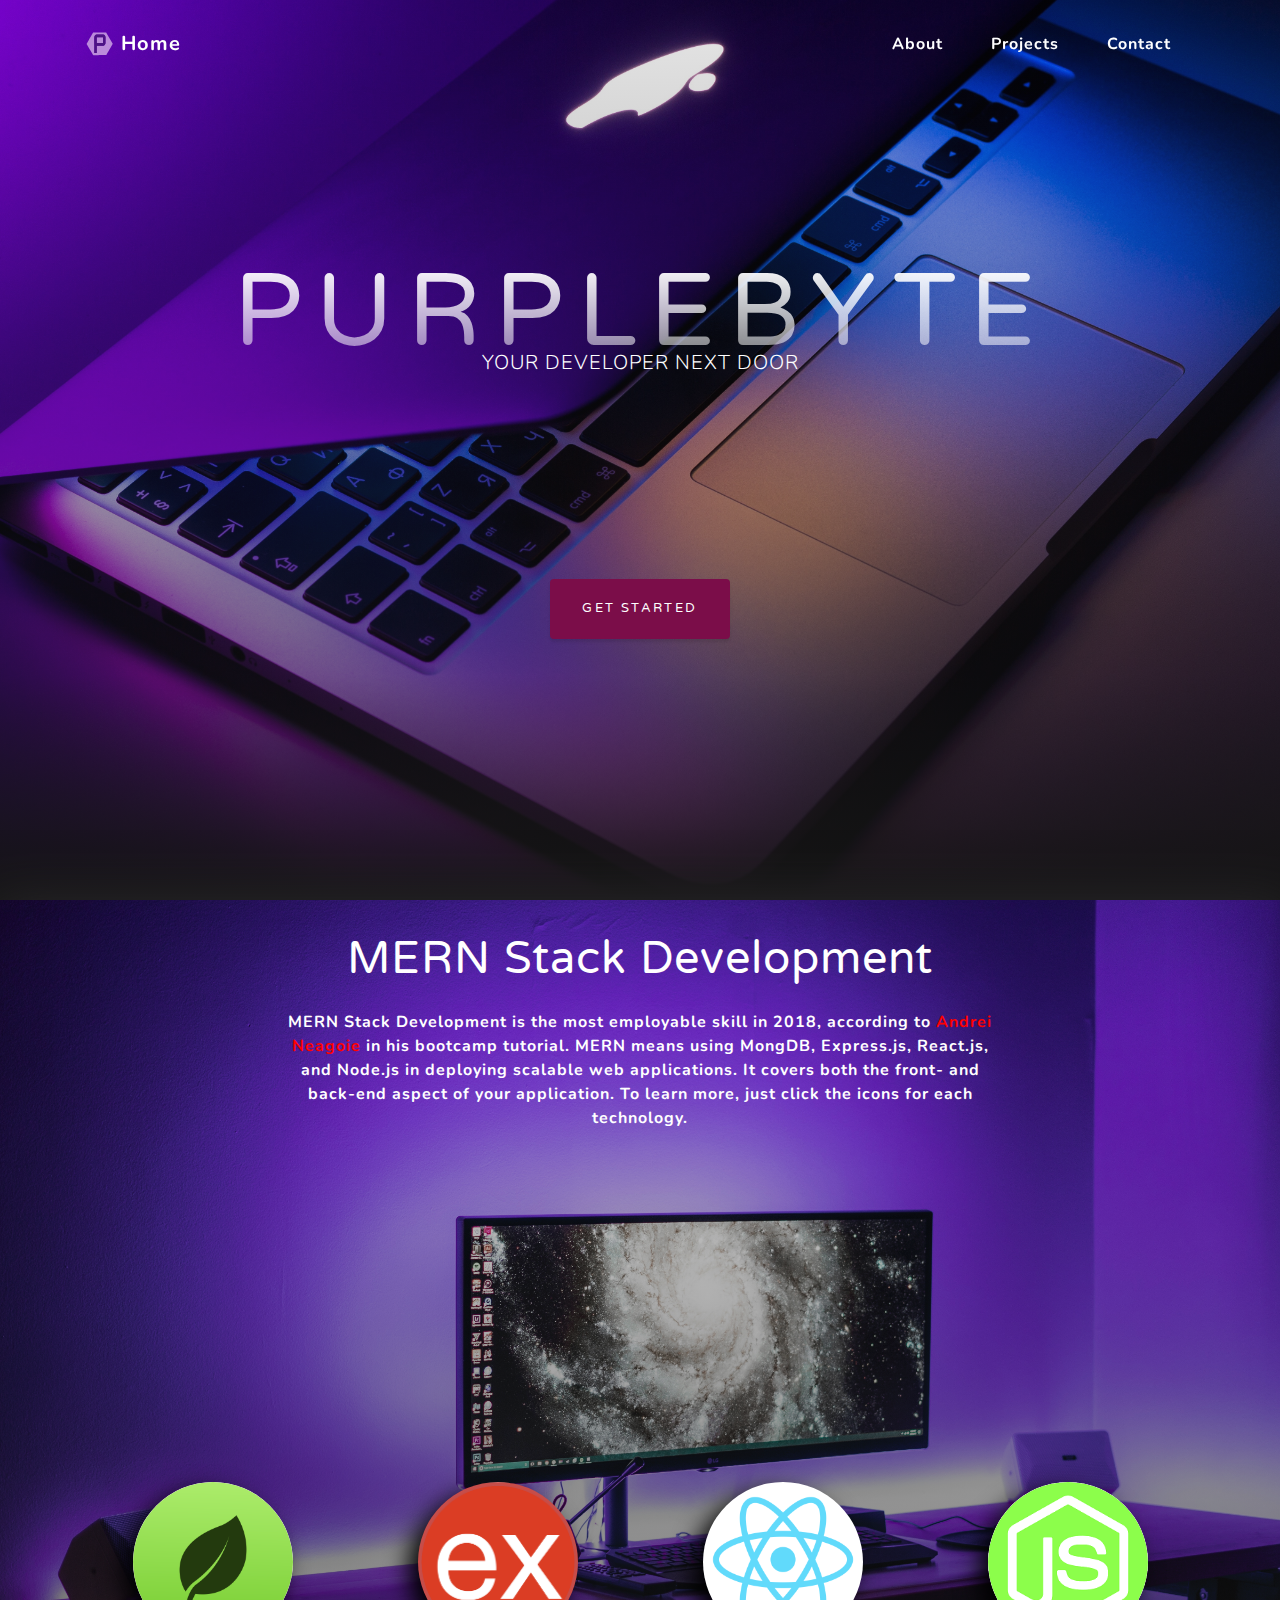
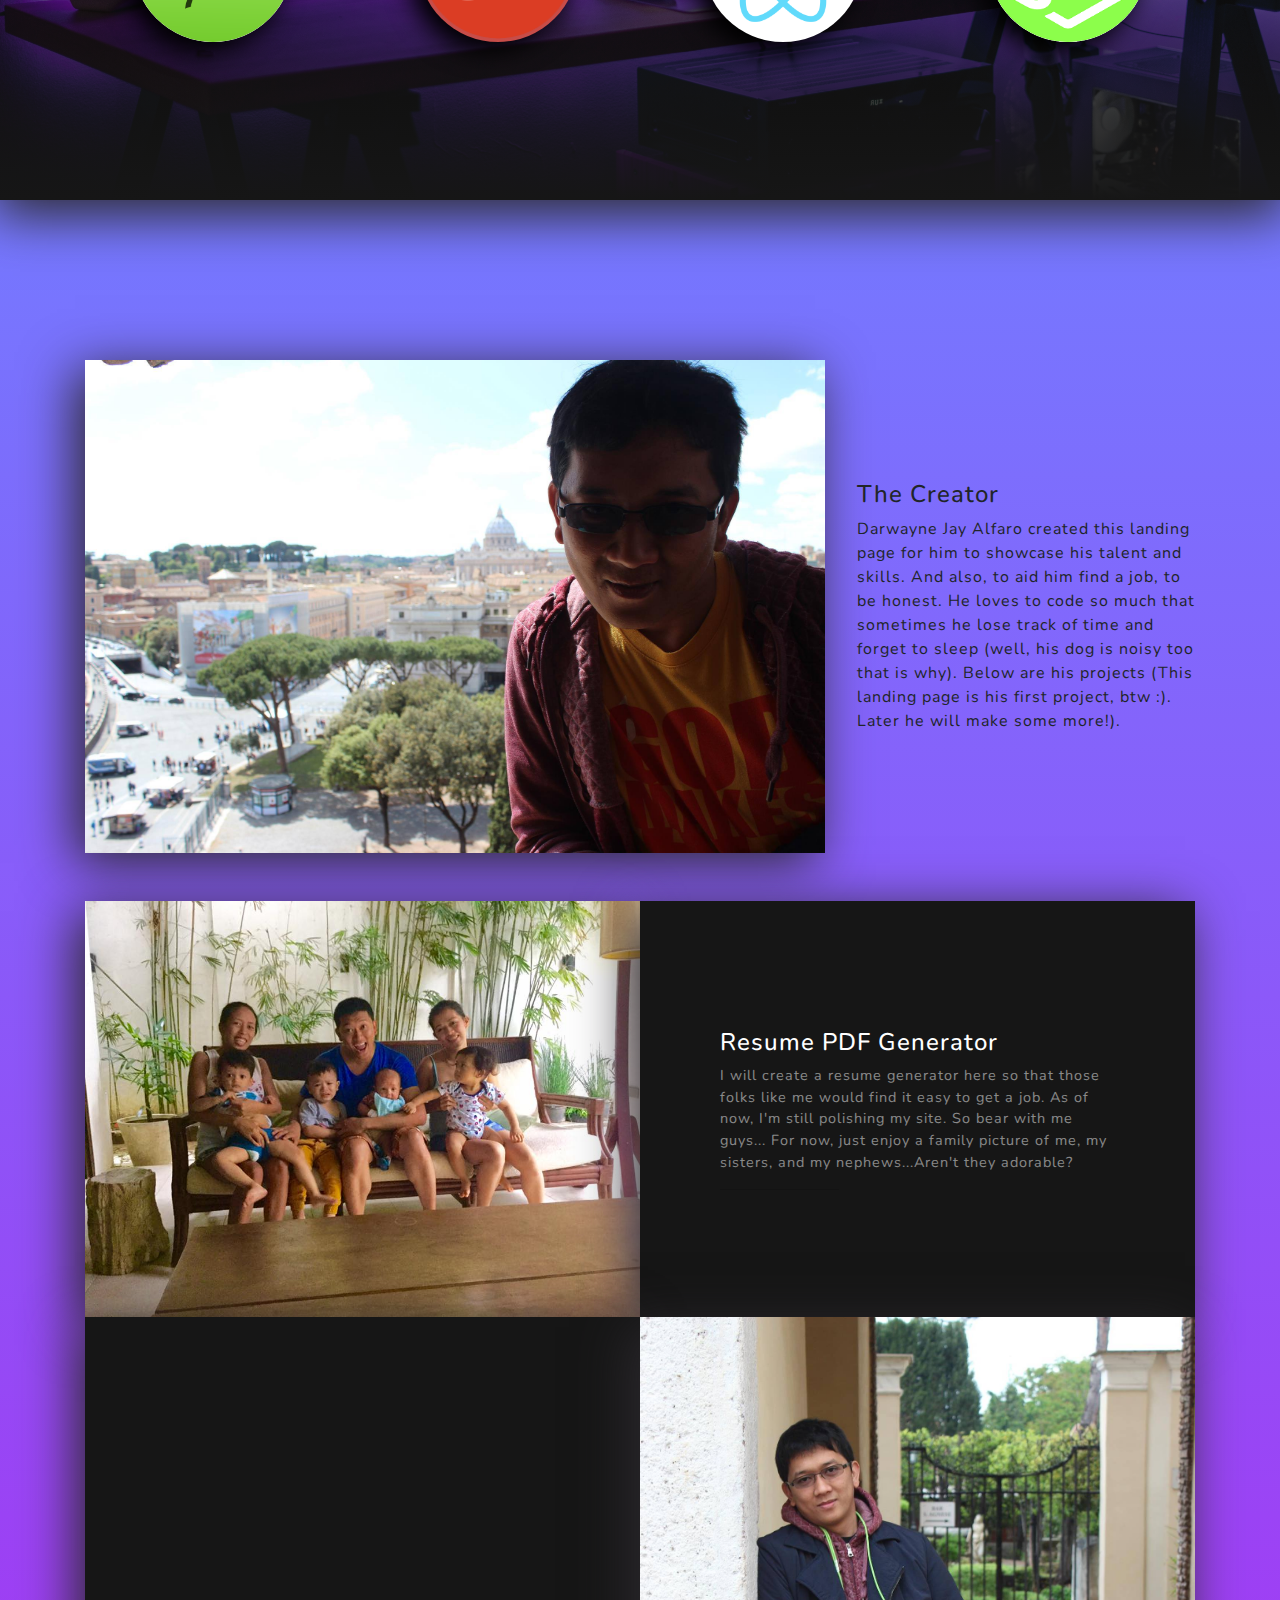
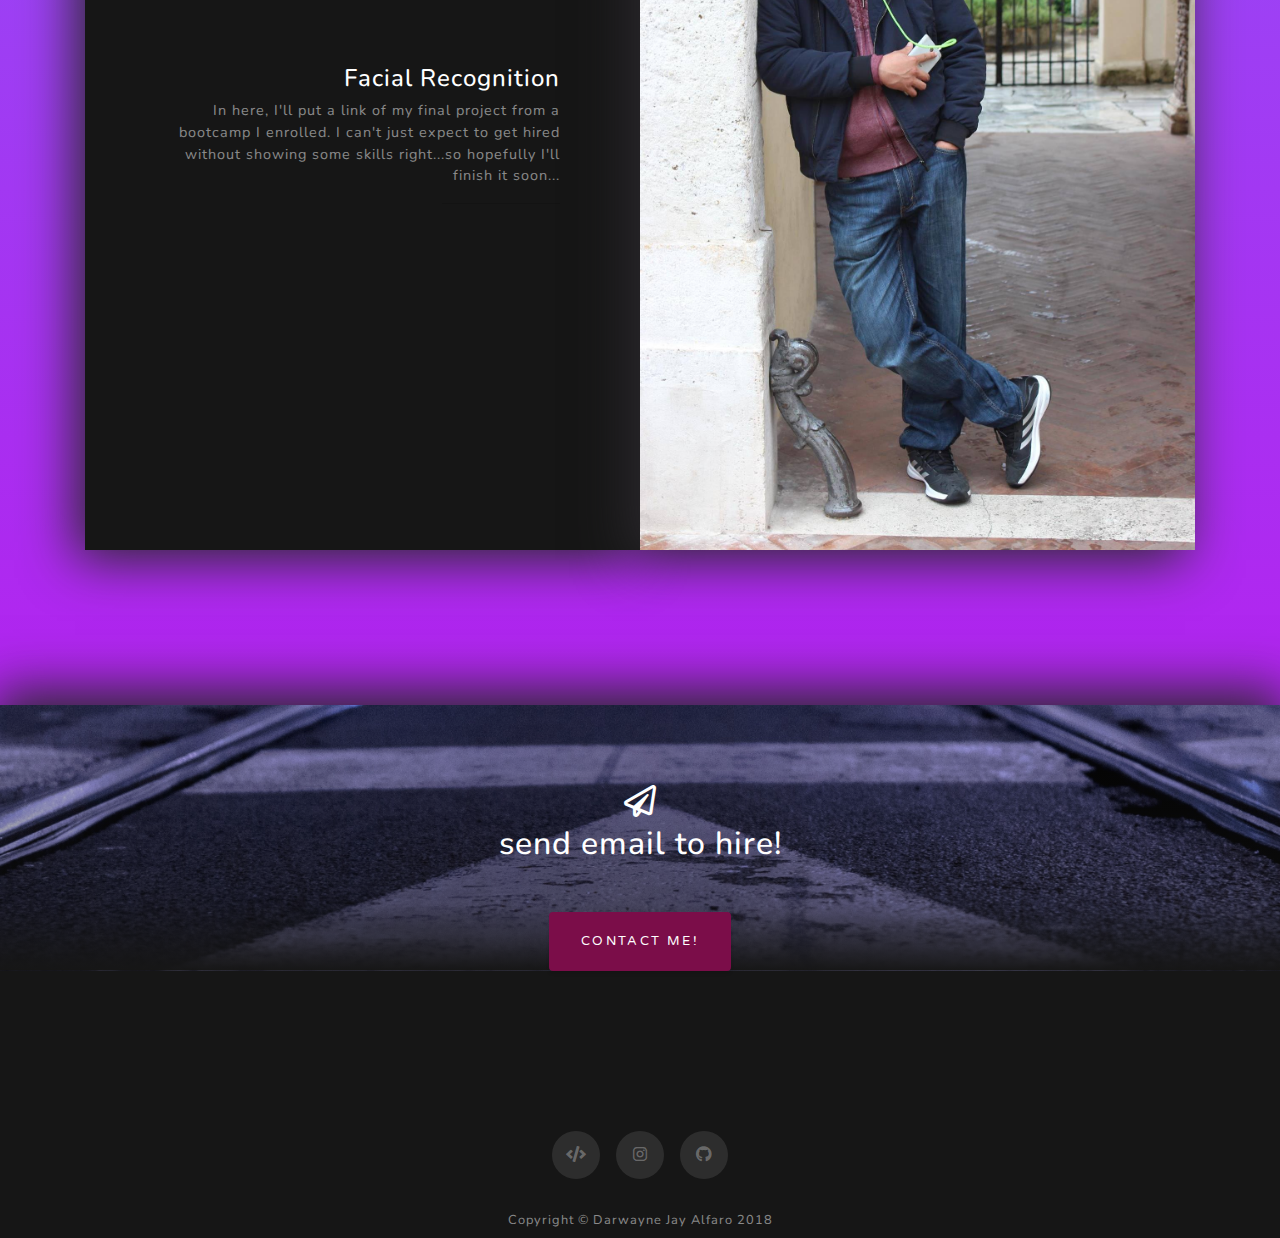
<file: index.html>
<!DOCTYPE html>
<html lang="en">

  <head>

    <meta charset="utf-8">
    <meta name="viewport" content="width=device-width, initial-scale=1, shrink-to-fit=no">
    <meta name="description" content="">
    <meta name="author" content="">

    <title>Darwayne Jay M. Alfaro</title>

    <!-- Favicons -->
    <link rel="apple-touch-icon" sizes="180x180" href="favicon/apple-touch-icon.png">
    <link rel="icon" type="image/png" sizes="32x32" href="favicon/favicon-32x32.png">
    <link rel="icon" type="image/png" sizes="16x16" href="favicon/favicon-16x16.png">
    <link rel="manifest" href="/site.webmanifest">
    <link rel="mask-icon" href="/safari-pinned-tab.svg" color="#5bbad5">
    <meta name="msapplication-TileColor" content="#da532c">
    <!-- <meta name="theme-color" content="#ffffff"> -->



    <!-- Bootstrap core CSS -->
    <link href="vendor/bootstrap/css/bootstrap.min.css" rel="stylesheet">

    <!-- Custom fonts for this template -->
    <link href="vendor/fontawesome-free/css/all.min.css" rel="stylesheet">
    <link href="https://fonts.googleapis.com/css?family=Varela+Round" rel="stylesheet">
    <link href="https://fonts.googleapis.com/css?family=Nunito:200,200i,300,300i,400,400i,600,600i,700,700i,800,800i,900,900i" rel="stylesheet">
    <link href="https://fonts.googleapis.com/css?family=Acme" rel="stylesheet"> 

    <!-- Animate.css -->
    <link href="css/animate.css" rel="stylesheet">

    <!-- Custom styles for this template -->
    <link href="css/grayscale.css" rel="stylesheet">

  </head>

  <body id="page-top">

    <!-- Navigation -->
    <nav class="navbar navbar-expand-lg navbar-light fixed-top" id="mainNav">
      <div class="container">
        <a class="navbar-brand js-scroll-trigger" href="#page-top">
          <img src="img/brand.svg" width="30" height="30" class="d-inline-block align-top">
          Home
        </a>
        <button class="navbar-toggler navbar-toggler-right" type="button" data-toggle="collapse" data-target="#navbarResponsive" aria-controls="navbarResponsive" aria-expanded="false" aria-label="Toggle navigation">
          Menu
          <i class="fas fa-bars"></i>
        </button>
        <div class="collapse navbar-collapse" id="navbarResponsive">
          <ul class="navbar-nav ml-auto">
            <li class="nav-item">
              <a class="nav-link js-scroll-trigger" href="#about">About</a>
            </li>
            <li class="nav-item">
              <a class="nav-link js-scroll-trigger" href="#projects">Projects</a>
            </li>
            <li class="nav-item">
              <a class="nav-link js-scroll-trigger" href="#signup">Contact</a>
            </li>
          </ul>
        </div>
      </div>
    </nav>

    <!-- Header -->
    <header class="masthead">
      <div class="container d-flex h-100 align-items-center">
        <div class="mx-auto text-center">
          <h1 class="mx-auto my-0 text-uppercase">PurpleByte</h1>
          <h2 class="text-white text-center display-4 mb-4">YOUR DEVELOPER NEXT DOOR</h2>
          <a href="#about" class="btn btn-primary js-scroll-trigger home-butt">Get Started</a>
        </div>
      </div>
    </header>

    <!-- About Section -->
    <section id="about" class="about-section">
      <div class="container">
        <div class="row">
          <div class="col-lg-8 mx-auto" id="about-section">
            <h2 class="text-white mb-4 display-4 text-center">MERN Stack Development</h2>
            <p class="mb-0 text-center">
              MERN Stack Development is the most employable skill in 2018, according to <a href="https://www.udemy.com/user/andrei-neagoie/" target="_blank">Andrei Neagoie</a> in his bootcamp tutorial. 
              MERN means using MongDB, Express.js, React.js, and Node.js in deploying scalable web applications. It covers both the front- and back-end aspect of your application. To learn more, just click the icons for each technology.
            </p>
          </div>
        </div>
      </div>
                <!-- mern icon -->
            
                <div class="container text-center mern-cont">
                  <div class="row">
                    <div class="col-6 col-md-6 col-lg-3 d-flex justify-content-center">
                      <a href="https://www.mongodb.com/" class="mx-2" target="_blank">
                        <img src="img/mern/mongo.png" id="mongo" class="mern-img">
                      </a>
                      
                      
                      
                    </div>

                    <div class="col-6 col-md-6 col-lg-3 d-flex justify-content-center">
                      
                      <a href="http://www.expressjs.com/" class="mx-2" target="_blank">
                        <img src="img/mern/express.png" id="express" class="mern-img">
                      </a>
                    </div>

                    <div class="col-6 col-md-6 col-lg-3 d-flex justify-content-center">
                      <a href="https://www.reactjs.org/" class="mx-2" target="_blank">
                        <img src="img/mern/react.png" id="react" class="mern-img">
                      </a>
                    </div>

                    <div class="col-6 col-md-6 col-lg-3 d-flex justify-content-center">
                      <a href="https://www.nodejs.org/" class="mx-2" target="_blank">
                        <img src="img/mern/nodejs.png" id="node" class="mern-img">
                      </a>
                    </div>
                  </div>
                </div>    
    </section>

    <!-- Projects Section -->
    <section id="projects" class="projects-section bg-light">
      <div class="container">

        <!-- Featured Project Row -->
        <div class="row align-items-center no-gutters mb-4 mb-lg-5">
          <div class="col-xl-8 col-lg-7 ">
            <img class="img-fluid mb-3 mb-lg-0 project-pic" src="img/creator.jpg" alt="">
          </div>
          <div class="col-xl-4 col-lg-5">
            <div class="featured-text text-center text-lg-left">
              <h4>The Creator</h4>
              <p class="text-black-100 mb-0">
              Darwayne Jay Alfaro created this landing page for him to showcase his talent and skills. And also, to aid him find a job, to be honest. He loves to code so much that sometimes he lose track of time and forget to sleep (well, his dog is noisy too that is why).
              Below are his projects (This landing page is his first project, btw :). Later he will make some more!).
            </p>
            </div>
          </div>
        </div>

        <!-- Project One Row -->
        <div class="row justify-content-center no-gutters mb-5 mb-lg-0">
          <div class="col-lg-6 project-pic">
            <img class="img-fluid" src="img/family.jpg" alt="">
          </div>
          <div class="col-lg-6 project-pic">
            <div class="bg-black text-center h-100 project">
              <div class="d-flex h-100">
                <div class="project-text w-100 my-auto text-center text-lg-left">
                  <h4 class="text-white">Resume PDF Generator</h4>
                  <p class="mb-0 text-white-50">
                  I will create a resume generator here so that those folks like me would find it easy to get a job. As of now, I'm still polishing my site. So bear with me guys...
                  For now, just enjoy a family picture of me, my sisters, and my nephews...Aren't they adorable?
                  </p>
                  <hr class="d-none d-lg-block mb-0 ml-0">
                </div>
              </div>
            </div>
          </div>
        </div>

        <!-- Project Two Row -->
        <div class="row justify-content-center no-gutters">
          <div class="col-lg-6 project-pic">
            <img class="img-fluid" src="img/justme.jpg" alt="">
          </div>
          <div class="col-lg-6 order-lg-first project-pic">
            <div class="bg-black text-center h-100 project">
              <div class="d-flex h-100">
                <div class="project-text w-100 my-auto text-center text-lg-right">
                  <h4 class="text-white">Facial Recognition</h4>
                  <p class="mb-0 text-white-50">
                    In here, I'll put a link of my final project from a bootcamp I enrolled. I can't just expect to get hired without showing some skills right...so hopefully I'll finish it soon...
                  </p>
                  <hr class="d-none d-lg-block mb-0 mr-0">
                </div>
              </div>
            </div>
          </div>
        </div>



      </div>
    </section>

    <!-- Signup Section -->
    <section id="signup" class="signup-section">
      <div class="container">
        <div class="row">
          <div class="col-md-10 col-lg-8 mx-auto text-center">

            <i class="far fa-paper-plane fa-2x mb-2 text-white"></i>
            <h2 class="text-white mb-5">send email to hire!</h2>

            <!-- Begin Mailchimp Signup Form -->
            <div id="mc_embed_signup">
            <form action="https://alfarodarwayne.us19.list-manage.com/subscribe/post?u=5dd0f944c38000ec196984df9&amp;id=5aef1b63a0" method="post" id="mc-embedded-subscribe-form" name="mc-embedded-subscribe-form" class="validate" target="_blank" novalidate>
              <div id="mc_embed_signup_scroll">
                <!-- real people should not fill this in and expect good things - do not remove this or risk form bot signups-->
                <div style="position: absolute; left: -5000px;" aria-hidden="true"><input type="text" name="b_5dd0f944c38000ec196984df9_5aef1b63a0" tabindex="-1" value=""></div>

                <div class="clear"><input type="submit" value="CONTACT ME!" name="subscribe" id="mc-embedded-subscribe" class="btn btn-primary mx-auto""></div>
              </div>
            </form>
            </div>

            <!--End mc_embed_signup-->

            

          </div>
        </div>
      </div>
    </section>

    <!-- Contact Section -->
    <section class="contact-section bg-black">
      <div class="container">

        <div class="social d-flex justify-content-center">
          <a href="https://www.upwork.com/o/profiles/users/_~018cc4f02a75ce2c4a/" class="mx-2" target="_blank">
            <i class="fa fa-code"></i>
          </a>
          <a href="https://www.instagram.com/purplebyte/" class="mx-2" target="_blank">
            <i class="fab fa-instagram"></i>
          </a>
          <a href="https://purplebyte.github.io" class="mx-2" target="_blank">
            <i class="fab fa-github"></i>
          </a>
        </div>

      </div>
    </section>

    <!-- Footer -->
    <footer class="bg-black small text-center text-white-50">
      <div class="container">
        Copyright &copy; Darwayne Jay Alfaro 2018
      </div>
    </footer>

    <!-- Bootstrap core JavaScript -->
    <script src="vendor/jquery/jquery.min.js"></script>
    <script src="vendor/bootstrap/js/bootstrap.bundle.min.js"></script>

    <!-- Plugin JavaScript -->
    <script src="vendor/jquery-easing/jquery.easing.min.js"></script>

    <!-- Custom scripts for this template -->
    <script src="js/grayscale.min.js"></script>

  </body>

</html>
</file>
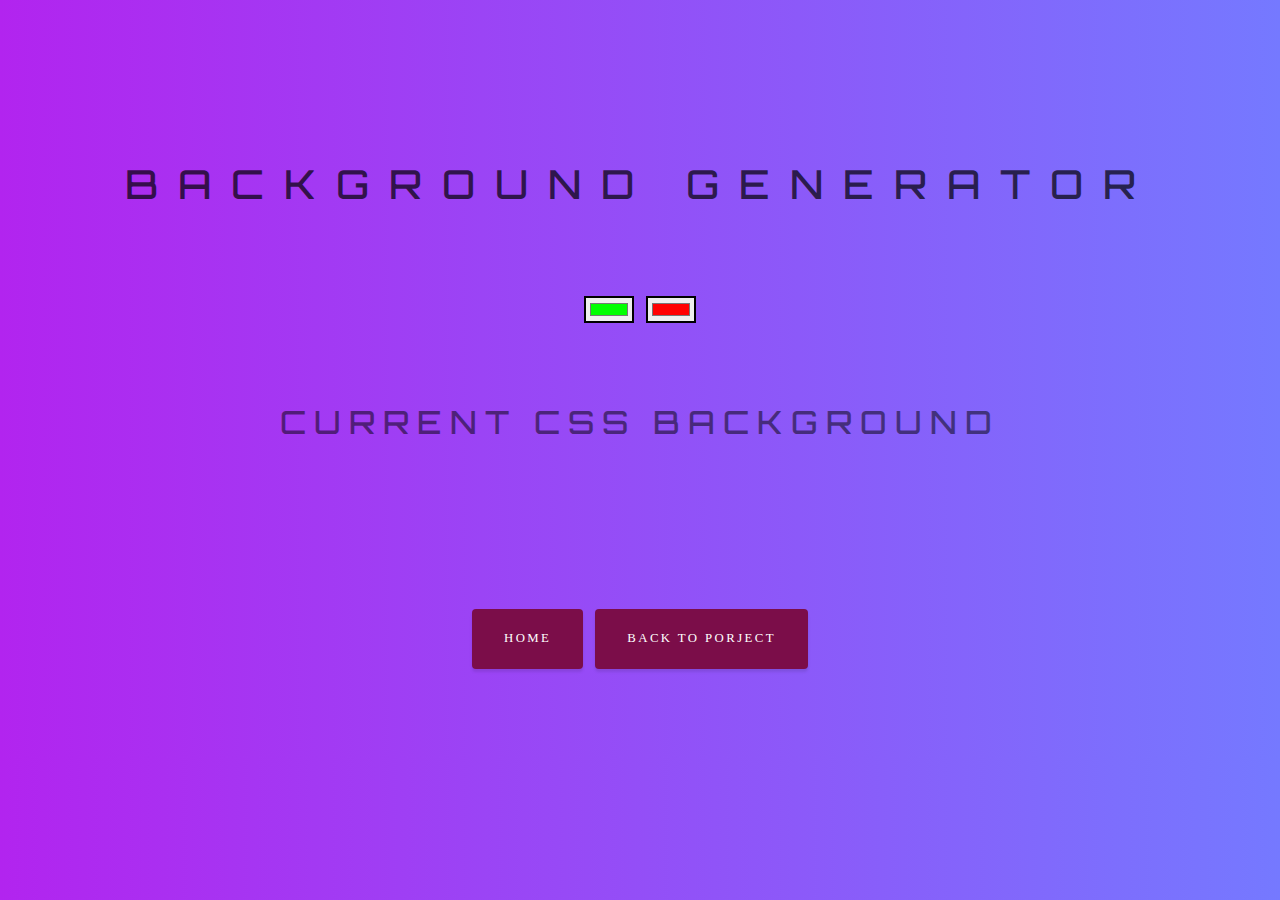
<file: project/cssbackgroundgen.html>
<!DOCTYPE html>
<html>
<head>
	<title>Gradient Background Generator</title>

	<!-- Favicons -->
    <link rel="apple-touch-icon" sizes="180x180" href="../favicon/apple-touch-icon.png">
    <link rel="icon" type="image/png" sizes="32x32" href="../favicon/favicon-32x32.png">
    <link rel="icon" type="image/png" sizes="16x16" href="../favicon/favicon-16x16.png">
    <link rel="manifest" href="/site.webmanifest">
    <link rel="mask-icon" href="/safari-pinned-tab.svg" color="#5bbad5">
    <meta name="msapplication-TileColor" content="#da532c">
    <!-- <meta name="theme-color" content="#ffffff"> -->



    <!-- Bootstrap core CSS -->
    <link href="../vendor/bootstrap/css/bootstrap.min.css" rel="stylesheet">

    <!-- Custom fonts for this template -->
    <link href="../vendor/fontawesome-free/css/all.min.css" rel="stylesheet">

    <!-- Animate.css -->
    <link href="../css/animate.css" rel="stylesheet">

    <!-- Custom styles for this template -->
    <link href="../css/grayscale.css" rel="stylesheet">

    <!-- personal project css -->
	<link href="https://fonts.googleapis.com/css?family=Orbitron" rel="stylesheet">
	<link rel="stylesheet" type="text/css" href="projectCSS/backgroundgen.css">
</head>
<body id="gradient">
	<h1>Background Generator</h1>
	<input class="color1" type="color" name="color1" value="#00ff00">
	<input class="color2" type="color" name="color2" value="#ff0000">
	<h2>Current CSS Background</h2>

	<a href="../index.html#top-page" class="btn btn-primary">
		Home
	</a>
	<a href="project.html" class="btn btn-primary">
		Back to Porject
	</a>

	<h3></h3>
	<script type="text/javascript" src="projectJS/backgroundgen.js"></script>
	<script>document.write('<script src="http://' + (location.host || 'localhost').split(':')[0] + ':35729/livereload.js?snipver=1"></' + 'script>')</script>
</body>
</html>
</file>
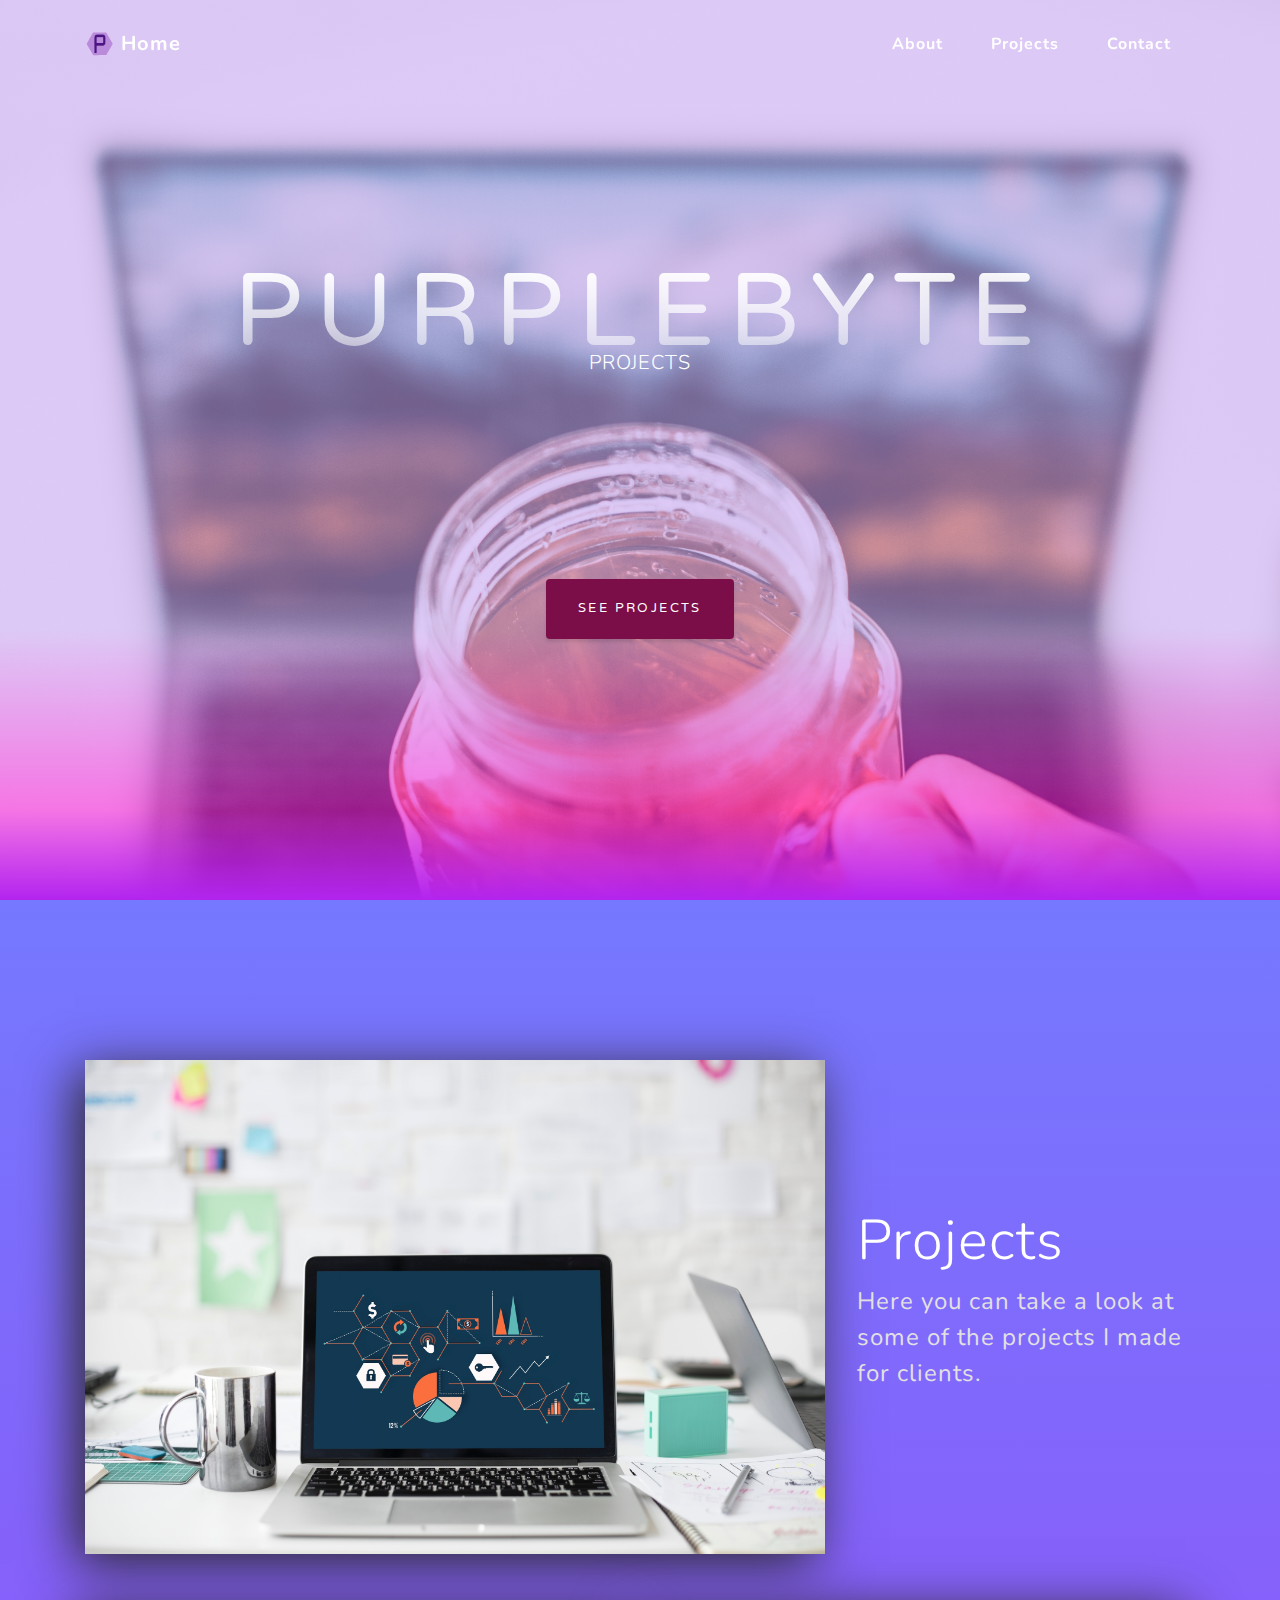
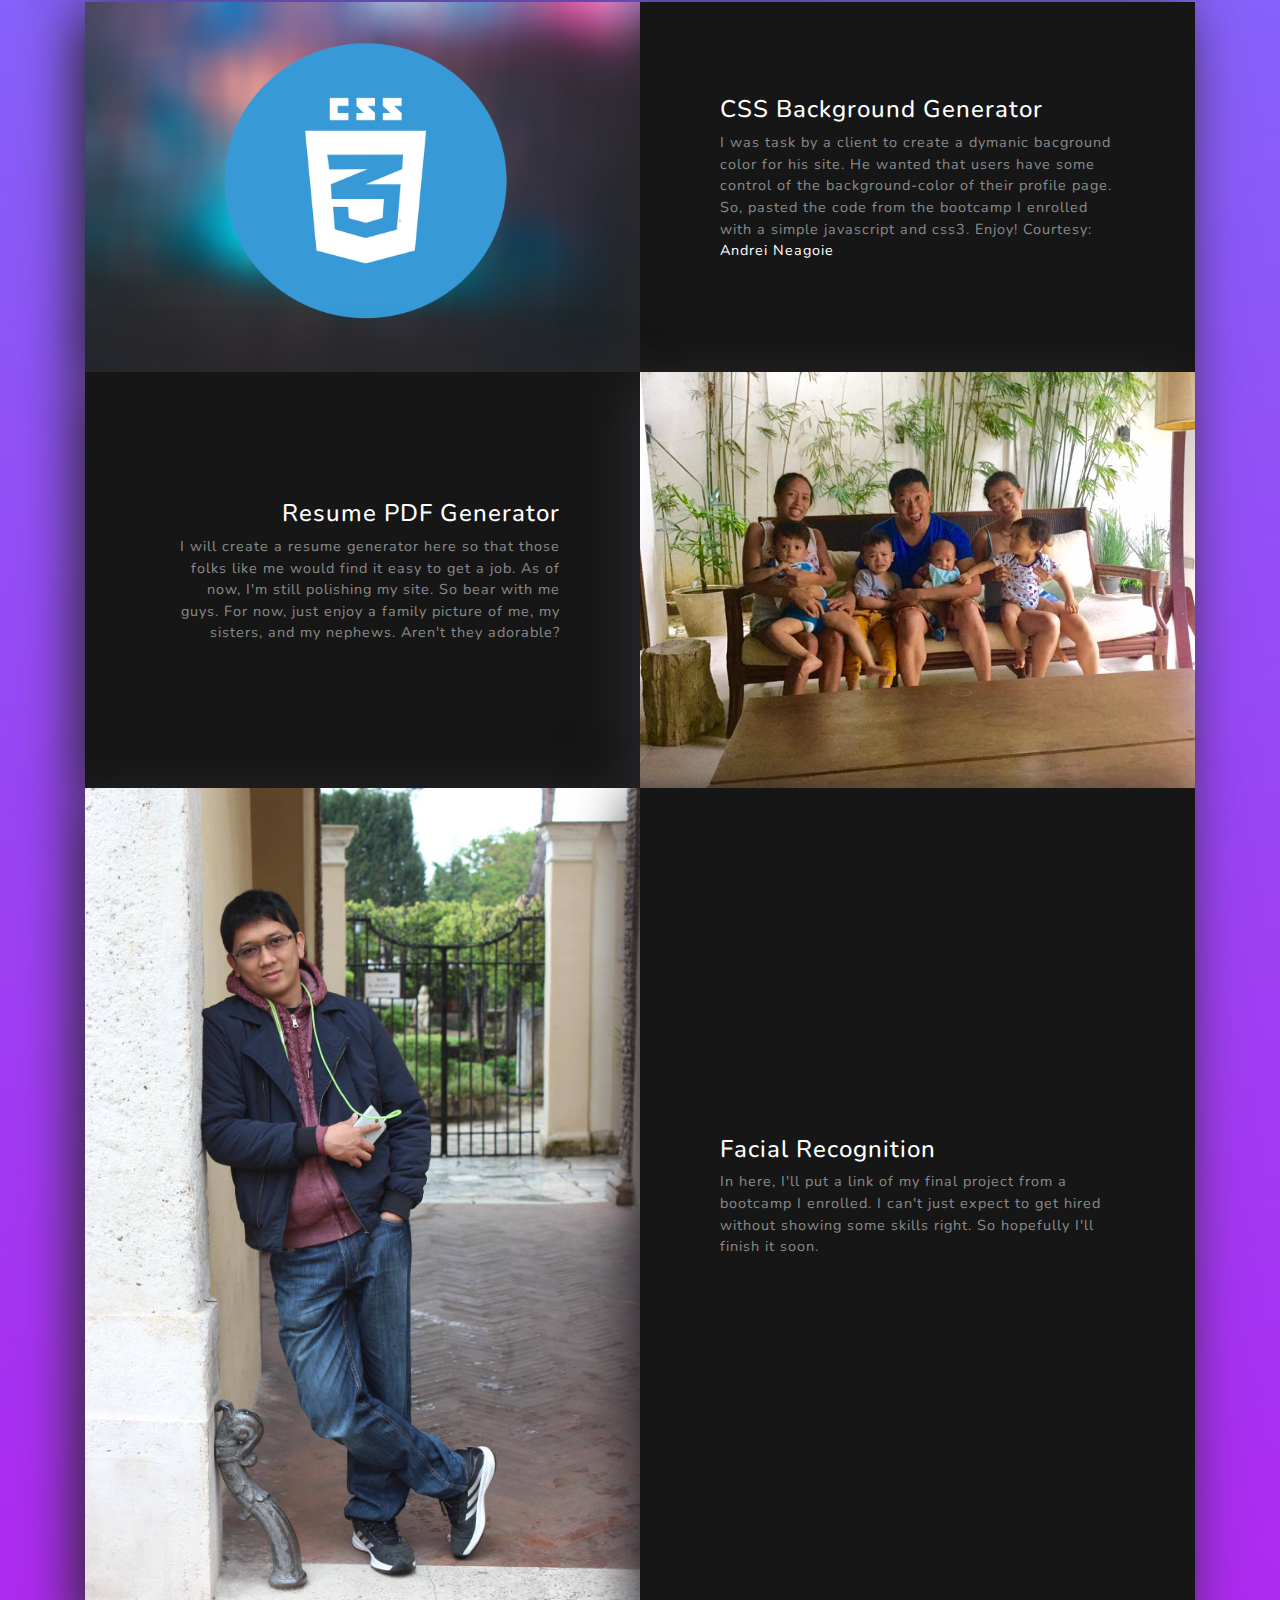
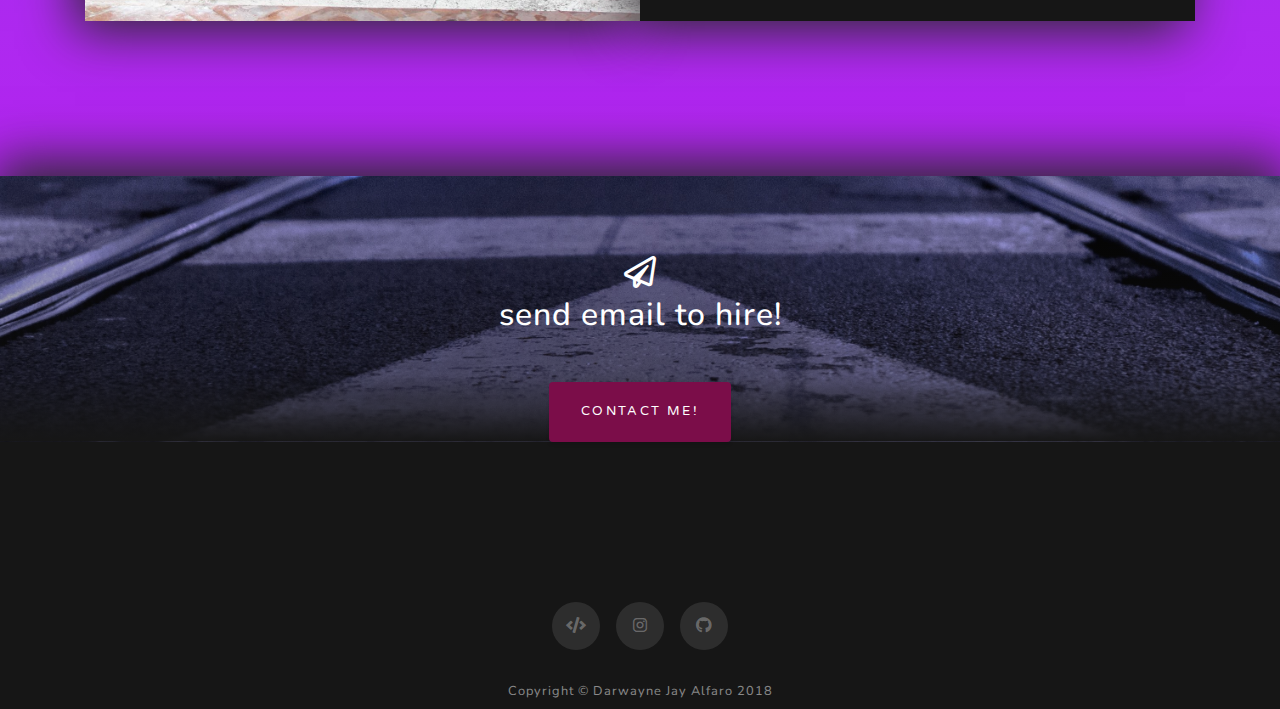
<file: project/project.html>
<!DOCTYPE html>
<html lang="en">

  <head>

    <meta charset="utf-8">
    <meta name="viewport" content="width=device-width, initial-scale=1, shrink-to-fit=no">
    <meta name="description" content="">
    <meta name="author" content="">

    <title>Projects</title>

    <!-- Favicons -->
    <link rel="apple-touch-icon" sizes="180x180" href="../favicon/apple-touch-icon.png">
    <link rel="icon" type="image/png" sizes="32x32" href="../favicon/favicon-32x32.png">
    <link rel="icon" type="image/png" sizes="16x16" href="../favicon/favicon-16x16.png">
    <link rel="manifest" href="/site.webmanifest">
    <link rel="mask-icon" href="/safari-pinned-tab.svg" color="#5bbad5">
    <meta name="msapplication-TileColor" content="#da532c">
    <!-- <meta name="theme-color" content="#ffffff"> -->



    <!-- Bootstrap core CSS -->
    <link href="../vendor/bootstrap/css/bootstrap.min.css" rel="stylesheet">

    <!-- Custom fonts for this template -->
    <link href="../vendor/fontawesome-free/css/all.min.css" rel="stylesheet">
    <link href="https://fonts.googleapis.com/css?family=Varela+Round" rel="stylesheet">
    <link href="https://fonts.googleapis.com/css?family=Nunito:200,200i,300,300i,400,400i,600,600i,700,700i,800,800i,900,900i" rel="stylesheet">
    <link href="https://fonts.googleapis.com/css?family=Acme" rel="stylesheet"> 

    <!-- Animate.css -->
    <link href="../css/animate.css" rel="stylesheet">

    <!-- Custom styles for this template -->
    <link href="../css/grayscale.css" rel="stylesheet">

    <!-- personal project css -->
    <link href="projectCSS/project.css" rel="stylesheet">

  </head>

  <body id="page-top">

    <!-- Navigation -->
    <nav class="navbar navbar-expand-lg navbar-light fixed-top" id="mainNav">
      <div class="container">
        <a class="navbar-brand js-scroll-trigger" href="#page-top">
          <img src="../img/brand.svg" width="30" height="30" class="d-inline-block align-top" id="brand">
          Home
        </a>
        <button class="navbar-toggler navbar-toggler-right" type="button" data-toggle="collapse" data-target="#navbarResponsive" aria-controls="navbarResponsive" aria-expanded="false" aria-label="Toggle navigation">
          Menu
          <i class="fas fa-bars"></i>
        </button>
        <div class="collapse navbar-collapse" id="navbarResponsive">
          <ul class="navbar-nav ml-auto">
            <li class="nav-item">
              <a class="nav-link js-scroll-trigger" href="../index.html#about">About</a>
            </li>
            <li class="nav-item">
              <a class="nav-link js-scroll-trigger" href="#projects">Projects</a>
            </li>
            <li class="nav-item">
              <a class="nav-link js-scroll-trigger" href="#signup">Contact</a>
            </li>
          </ul>
        </div>
      </div>
    </nav>

    <!-- Header -->
    <header class="masthead">
      <div class="container d-flex h-100 align-items-center">
        <div class="mx-auto text-center">
          <h1 class="mx-auto my-0 text-uppercase">PurpleByte</h1>
          <h2 class="text-white text-center display-4 mb-4">PROJECTS</h2>
          <a href="#projects" class="btn btn-primary js-scroll-trigger home-butt">See Projects</a>
        </div>
      </div>
    </header>

    <!-- Projects Section -->
    <section id="projects" class="projects-section bg-light">

      <div class="container">
        

        <!-- Featured Project Row -->
        <div class="row align-items-center no-gutters mb-4 mb-lg-5">
          <div class="col-xl-8 col-lg-7 ">
            <img class="img-fluid mb-3 mb-lg-0 project-pic" src="projectimage/projectmast.jpg" alt=""> <!-- Photo by rawpixel on Unsplash -->
          </div>
          <div class="col-xl-4 col-lg-5">
            <div class="featured-text text-center text-lg-left">
              <h4 class="display-4">Projects</h4>
              <p class="display-5">
                Here you can take a look at some of the projects I made for clients.
              </p>
            </div>
          </div>
        </div>

        <!-- Project One Row CSS Backgroiund Generator-->
        <div id="css-background-generator" class="row justify-content-center no-gutters mb-5 mb-lg-0">
          <div class="col-lg-6 project-pic">
            <a href="cssbackgroundgen.html">
              <img class="img-fluid proj-img"src="projectimage/backgroundgen.jpg" alt="">
            </a>
          </div>
          <div class="col-lg-6 project-pic">
            <div class="bg-black text-center h-100 project">
              <div class="d-flex h-100">
                <div class="project-text w-100 my-auto text-center text-lg-left">
                  <h4 class="text-white">
                    <a href="cssbackgroundgen.html">CSS Background Generator</a>
                  </h4>
                  <p class="mb-0 text-white-50">
                  I was task by a client to create a dymanic bacground color for his site. He wanted that users have some control of the background-color of their profile page. So, pasted the code from the bootcamp I enrolled with a simple javascript and css3. Enjoy!
                  Courtesy: <a href="https://www.udemy.com/user/andrei-neagoie/" target="_blank">Andrei Neagoie</a>
                  </p>
                  <hr class="d-none d-lg-block mb-0 ml-0">
                </div>
              </div>
            </div>
          </div>
        </div>

        <!-- Project Two Row Resume PDF Generator-->
        <div class="row justify-content-center no-gutters mb-5 mb-lg-0">
          <div class="col-lg-6 project-pic">
            <img class="img-fluid proj-img" src="../img/family.jpg" alt="">
          </div>
          <div class="col-lg-6  order-lg-first project-pic">
            <div class="bg-black text-center h-100 project">
              <div class="d-flex h-100">
                <div class="project-text w-100 my-auto text-center text-lg-right">
                  <h4 class="text-white">Resume PDF Generator</h4>
                  <p class="mb-0 text-white-50">
                  I will create a resume generator here so that those folks like me would find it easy to get a job. As of now, I'm still polishing my site. So bear with me guys.
                  For now, just enjoy a family picture of me, my sisters, and my nephews. Aren't they adorable?
                  </p>
                  <hr class="d-none d-lg-block mb-0 ml-0">
                </div>
              </div>
            </div>
          </div>
        </div>

        <!-- Project Three Row Facial Recognition -->
        <div class="row justify-content-center no-gutters mb-5 mb-lg-0">
          <div class="col-lg-6 project-pic">
            <img class="img-fluid proj-img" src="../img/justme.jpg" alt="">
          </div>
          <div class="col-lg-6 project-pic">
            <div class="bg-black text-center h-100 project">
              <div class="d-flex h-100">
                <div class="project-text w-100 my-auto text-center text-lg-left">
                  <h4 class="text-white">Facial Recognition</h4>
                  <p class="mb-0 text-white-50">
                  In here, I'll put a link of my final project from a bootcamp I enrolled. I can't just expect to get hired without showing some skills right. So hopefully I'll finish it soon.
                  </p>
                  <hr class="d-none d-lg-block mb-0 ml-0">
                </div>
              </div>
            </div>
          </div>
        </div>



      </div>
    </section>

    <!-- Signup Section -->
    <section id="signup" class="signup-section">
      <div class="container">
        <div class="row">
          <div class="col-md-10 col-lg-8 mx-auto text-center">

            <i class="far fa-paper-plane fa-2x mb-2 text-white"></i>
            <h2 class="text-white mb-5">send email to hire!</h2>

            <!-- Begin Mailchimp Signup Form -->
            <div id="mc_embed_signup">
            <form action="https://alfarodarwayne.us19.list-manage.com/subscribe/post?u=5dd0f944c38000ec196984df9&amp;id=5aef1b63a0" method="post" id="mc-embedded-subscribe-form" name="mc-embedded-subscribe-form" class="validate" target="_blank" novalidate>
              <div id="mc_embed_signup_scroll">
                <!-- real people should not fill this in and expect good things - do not remove this or risk form bot signups-->
                <div style="position: absolute; left: -5000px;" aria-hidden="true"><input type="text" name="b_5dd0f944c38000ec196984df9_5aef1b63a0" tabindex="-1" value=""></div>

                <div class="clear"><input type="submit" value="CONTACT ME!" name="subscribe" id="mc-embedded-subscribe" class="btn btn-primary mx-auto""></div>
              </div>
            </form>
            </div>

            <!--End mc_embed_signup-->

            

          </div>
        </div>
      </div>
    </section>

    <!-- Contact Section -->
    <section class="contact-section bg-black">
      <div class="container">

        <div class="social d-flex justify-content-center">
          <a href="https://www.upwork.com/o/profiles/users/_~018cc4f02a75ce2c4a/" class="mx-2" target="_blank">
            <i class="fa fa-code"></i>
          </a>
          <a href="https://www.instagram.com/purplebyte/" class="mx-2" target="_blank">
            <i class="fab fa-instagram"></i>
          </a>
          <a href="https://purplebyte.github.io" class="mx-2" target="_blank">
            <i class="fab fa-github"></i>
          </a>
        </div>

      </div>
    </section>

    <!-- Footer -->
    <footer class="bg-black small text-center text-white-50">
      <div class="container">
        Copyright &copy; Darwayne Jay Alfaro 2018
      </div>
    </footer>

    <!-- Bootstrap core JavaScript -->
    <script src="../vendor/jquery/jquery.min.js"></script>
    <script src="../vendor/bootstrap/js/bootstrap.bundle.min.js"></script>

    <!-- Plugin JavaScript -->
    <script src="../vendor/jquery-easing/jquery.easing.min.js"></script>

    <script src="projectJS/project.js"></script>


    <!-- Custom scripts for this template -->
    <script src="../js/grayscale.min.js"></script>

  </body>

</html>
</file>
<file: project/projectCSS/backgroundgen.css>
body {
	font-family: 'Orbitron', sans-serif;
    color: rgba(0,0,0,.5);
    text-align: center;
    text-transform: uppercase;
    letter-spacing: .5em;
    top: 15%;
	background-image: linear-gradient(to right, #b224ef 0%, #7579ff 100%)
}

h1 {
    font-family: 600 3.5em 'Orbitron', sans-serif;
    color: rgba(0,0,0,.7);
    text-align: center;
    text-transform: uppercase;
    letter-spacing: .5em;
    width: 100%;
    padding: 10rem 0 5rem 0;
}

h2 {
    padding-top: 5rem;
}

h3 {
    font-family: 900 2em 'Orbitron', sans-serif;
    color: rgba(0,0,0,.6);
    text-align: center;
    text-transform: none;
    letter-spacing: 0.01em;
    padding-top: 5rem;

}

.color1, .color2 {
    border: 2px solid black;
}

img {
    width: 2vw;
    height: 2vh;
}

a {
    margin-top: 10rem;
}
</file>
<file: project/projectCSS/project.css>
.masthead {
  position: relative;
  width: 100%;
  height: 100vh;
  min-height: 35rem;
  padding: 15rem 0;
  /*background: -webkit-gradient(linear, left top, left bottom, from(rgba(206, 167, 255, 0.1)), color-stop(90%, rgba(255, 0, 222, 0.5)), to(#b224ef)), url("../projectimage/tea.jpg");*/
  background: linear-gradient(to bottom, rgba(206, 167, 255, 0.5) 70%, rgba(255, 0, 222, 0.5) 90%, #b224ef 100%), url("../projectimage/tea.jpg"); /*Photo by Alexandru Acea on Unsplash*/
  background-position: center;
  background-repeat: no-repeat;
  background-attachment: scroll;
  background-size: cover;
}

.display-5 {
	color: #E2E0E1;
	font-size: 1.5rem;
	text-align: left;
}

a {color: white;}
</file>
<file: vendor/fontawesome-free/css/all.min.css>
/*!
 * Font Awesome Free 5.3.1 by @fontawesome - https://fontawesome.com
 * License - https://fontawesome.com/license/free (Icons: CC BY 4.0, Fonts: SIL OFL 1.1, Code: MIT License)
 */
.fa,.fab,.fal,.far,.fas{-moz-osx-font-smoothing:grayscale;-webkit-font-smoothing:antialiased;display:inline-block;font-style:normal;font-variant:normal;text-rendering:auto;line-height:1}.fa-lg{font-size:1.33333em;line-height:.75em;vertical-align:-.0667em}.fa-xs{font-size:.75em}.fa-sm{font-size:.875em}.fa-1x{font-size:1em}.fa-2x{font-size:2em}.fa-3x{font-size:3em}.fa-4x{font-size:4em}.fa-5x{font-size:5em}.fa-6x{font-size:6em}.fa-7x{font-size:7em}.fa-8x{font-size:8em}.fa-9x{font-size:9em}.fa-10x{font-size:10em}.fa-fw{text-align:center;width:1.25em}.fa-ul{list-style-type:none;margin-left:2.5em;padding-left:0}.fa-ul>li{position:relative}.fa-li{left:-2em;position:absolute;text-align:center;width:2em;line-height:inherit}.fa-border{border:.08em solid #eee;border-radius:.1em;padding:.2em .25em .15em}.fa-pull-left{float:left}.fa-pull-right{float:right}.fa.fa-pull-left,.fab.fa-pull-left,.fal.fa-pull-left,.far.fa-pull-left,.fas.fa-pull-left{margin-right:.3em}.fa.fa-pull-right,.fab.fa-pull-right,.fal.fa-pull-right,.far.fa-pull-right,.fas.fa-pull-right{margin-left:.3em}.fa-spin{animation:fa-spin 2s infinite linear}.fa-pulse{animation:fa-spin 1s infinite steps(8)}@keyframes fa-spin{0%{transform:rotate(0deg)}to{transform:rotate(1turn)}}.fa-rotate-90{-ms-filter:"progid:DXImageTransform.Microsoft.BasicImage(rotation=1)";transform:rotate(90deg)}.fa-rotate-180{-ms-filter:"progid:DXImageTransform.Microsoft.BasicImage(rotation=2)";transform:rotate(180deg)}.fa-rotate-270{-ms-filter:"progid:DXImageTransform.Microsoft.BasicImage(rotation=3)";transform:rotate(270deg)}.fa-flip-horizontal{-ms-filter:"progid:DXImageTransform.Microsoft.BasicImage(rotation=0, mirror=1)";transform:scaleX(-1)}.fa-flip-vertical{transform:scaleY(-1)}.fa-flip-horizontal.fa-flip-vertical,.fa-flip-vertical{-ms-filter:"progid:DXImageTransform.Microsoft.BasicImage(rotation=2, mirror=1)"}.fa-flip-horizontal.fa-flip-vertical{transform:scale(-1)}:root .fa-flip-horizontal,:root .fa-flip-vertical,:root .fa-rotate-90,:root .fa-rotate-180,:root .fa-rotate-270{-webkit-filter:none;filter:none}.fa-stack{display:inline-block;height:2em;line-height:2em;position:relative;vertical-align:middle;width:2em}.fa-stack-1x,.fa-stack-2x{left:0;position:absolute;text-align:center;width:100%}.fa-stack-1x{line-height:inherit}.fa-stack-2x{font-size:2em}.fa-inverse{color:#fff}.fa-500px:before{content:"\f26e"}.fa-accessible-icon:before{content:"\f368"}.fa-accusoft:before{content:"\f369"}.fa-ad:before{content:"\f641"}.fa-address-book:before{content:"\f2b9"}.fa-address-card:before{content:"\f2bb"}.fa-adjust:before{content:"\f042"}.fa-adn:before{content:"\f170"}.fa-adversal:before{content:"\f36a"}.fa-affiliatetheme:before{content:"\f36b"}.fa-air-freshener:before{content:"\f5d0"}.fa-algolia:before{content:"\f36c"}.fa-align-center:before{content:"\f037"}.fa-align-justify:before{content:"\f039"}.fa-align-left:before{content:"\f036"}.fa-align-right:before{content:"\f038"}.fa-alipay:before{content:"\f642"}.fa-allergies:before{content:"\f461"}.fa-amazon:before{content:"\f270"}.fa-amazon-pay:before{content:"\f42c"}.fa-ambulance:before{content:"\f0f9"}.fa-american-sign-language-interpreting:before{content:"\f2a3"}.fa-amilia:before{content:"\f36d"}.fa-anchor:before{content:"\f13d"}.fa-android:before{content:"\f17b"}.fa-angellist:before{content:"\f209"}.fa-angle-double-down:before{content:"\f103"}.fa-angle-double-left:before{content:"\f100"}.fa-angle-double-right:before{content:"\f101"}.fa-angle-double-up:before{content:"\f102"}.fa-angle-down:before{content:"\f107"}.fa-angle-left:before{content:"\f104"}.fa-angle-right:before{content:"\f105"}.fa-angle-up:before{content:"\f106"}.fa-angry:before{content:"\f556"}.fa-angrycreative:before{content:"\f36e"}.fa-angular:before{content:"\f420"}.fa-ankh:before{content:"\f644"}.fa-app-store:before{content:"\f36f"}.fa-app-store-ios:before{content:"\f370"}.fa-apper:before{content:"\f371"}.fa-apple:before{content:"\f179"}.fa-apple-alt:before{content:"\f5d1"}.fa-apple-pay:before{content:"\f415"}.fa-archive:before{content:"\f187"}.fa-archway:before{content:"\f557"}.fa-arrow-alt-circle-down:before{content:"\f358"}.fa-arrow-alt-circle-left:before{content:"\f359"}.fa-arrow-alt-circle-right:before{content:"\f35a"}.fa-arrow-alt-circle-up:before{content:"\f35b"}.fa-arrow-circle-down:before{content:"\f0ab"}.fa-arrow-circle-left:before{content:"\f0a8"}.fa-arrow-circle-right:before{content:"\f0a9"}.fa-arrow-circle-up:before{content:"\f0aa"}.fa-arrow-down:before{content:"\f063"}.fa-arrow-left:before{content:"\f060"}.fa-arrow-right:before{content:"\f061"}.fa-arrow-up:before{content:"\f062"}.fa-arrows-alt:before{content:"\f0b2"}.fa-arrows-alt-h:before{content:"\f337"}.fa-arrows-alt-v:before{content:"\f338"}.fa-assistive-listening-systems:before{content:"\f2a2"}.fa-asterisk:before{content:"\f069"}.fa-asymmetrik:before{content:"\f372"}.fa-at:before{content:"\f1fa"}.fa-atlas:before{content:"\f558"}.fa-atom:before{content:"\f5d2"}.fa-audible:before{content:"\f373"}.fa-audio-description:before{content:"\f29e"}.fa-autoprefixer:before{content:"\f41c"}.fa-avianex:before{content:"\f374"}.fa-aviato:before{content:"\f421"}.fa-award:before{content:"\f559"}.fa-aws:before{content:"\f375"}.fa-backspace:before{content:"\f55a"}.fa-backward:before{content:"\f04a"}.fa-balance-scale:before{content:"\f24e"}.fa-ban:before{content:"\f05e"}.fa-band-aid:before{content:"\f462"}.fa-bandcamp:before{content:"\f2d5"}.fa-barcode:before{content:"\f02a"}.fa-bars:before{content:"\f0c9"}.fa-baseball-ball:before{content:"\f433"}.fa-basketball-ball:before{content:"\f434"}.fa-bath:before{content:"\f2cd"}.fa-battery-empty:before{content:"\f244"}.fa-battery-full:before{content:"\f240"}.fa-battery-half:before{content:"\f242"}.fa-battery-quarter:before{content:"\f243"}.fa-battery-three-quarters:before{content:"\f241"}.fa-bed:before{content:"\f236"}.fa-beer:before{content:"\f0fc"}.fa-behance:before{content:"\f1b4"}.fa-behance-square:before{content:"\f1b5"}.fa-bell:before{content:"\f0f3"}.fa-bell-slash:before{content:"\f1f6"}.fa-bezier-curve:before{content:"\f55b"}.fa-bible:before{content:"\f647"}.fa-bicycle:before{content:"\f206"}.fa-bimobject:before{content:"\f378"}.fa-binoculars:before{content:"\f1e5"}.fa-birthday-cake:before{content:"\f1fd"}.fa-bitbucket:before{content:"\f171"}.fa-bitcoin:before{content:"\f379"}.fa-bity:before{content:"\f37a"}.fa-black-tie:before{content:"\f27e"}.fa-blackberry:before{content:"\f37b"}.fa-blender:before{content:"\f517"}.fa-blind:before{content:"\f29d"}.fa-blogger:before{content:"\f37c"}.fa-blogger-b:before{content:"\f37d"}.fa-bluetooth:before{content:"\f293"}.fa-bluetooth-b:before{content:"\f294"}.fa-bold:before{content:"\f032"}.fa-bolt:before{content:"\f0e7"}.fa-bomb:before{content:"\f1e2"}.fa-bone:before{content:"\f5d7"}.fa-bong:before{content:"\f55c"}.fa-book:before{content:"\f02d"}.fa-book-open:before{content:"\f518"}.fa-book-reader:before{content:"\f5da"}.fa-bookmark:before{content:"\f02e"}.fa-bowling-ball:before{content:"\f436"}.fa-box:before{content:"\f466"}.fa-box-open:before{content:"\f49e"}.fa-boxes:before{content:"\f468"}.fa-braille:before{content:"\f2a1"}.fa-brain:before{content:"\f5dc"}.fa-briefcase:before{content:"\f0b1"}.fa-briefcase-medical:before{content:"\f469"}.fa-broadcast-tower:before{content:"\f519"}.fa-broom:before{content:"\f51a"}.fa-brush:before{content:"\f55d"}.fa-btc:before{content:"\f15a"}.fa-bug:before{content:"\f188"}.fa-building:before{content:"\f1ad"}.fa-bullhorn:before{content:"\f0a1"}.fa-bullseye:before{content:"\f140"}.fa-burn:before{content:"\f46a"}.fa-buromobelexperte:before{content:"\f37f"}.fa-bus:before{content:"\f207"}.fa-bus-alt:before{content:"\f55e"}.fa-business-time:before{content:"\f64a"}.fa-buysellads:before{content:"\f20d"}.fa-calculator:before{content:"\f1ec"}.fa-calendar:before{content:"\f133"}.fa-calendar-alt:before{content:"\f073"}.fa-calendar-check:before{content:"\f274"}.fa-calendar-minus:before{content:"\f272"}.fa-calendar-plus:before{content:"\f271"}.fa-calendar-times:before{content:"\f273"}.fa-camera:before{content:"\f030"}.fa-camera-retro:before{content:"\f083"}.fa-cannabis:before{content:"\f55f"}.fa-capsules:before{content:"\f46b"}.fa-car:before{content:"\f1b9"}.fa-car-alt:before{content:"\f5de"}.fa-car-battery:before{content:"\f5df"}.fa-car-crash:before{content:"\f5e1"}.fa-car-side:before{content:"\f5e4"}.fa-caret-down:before{content:"\f0d7"}.fa-caret-left:before{content:"\f0d9"}.fa-caret-right:before{content:"\f0da"}.fa-caret-square-down:before{content:"\f150"}.fa-caret-square-left:before{content:"\f191"}.fa-caret-square-right:before{content:"\f152"}.fa-caret-square-up:before{content:"\f151"}.fa-caret-up:before{content:"\f0d8"}.fa-cart-arrow-down:before{content:"\f218"}.fa-cart-plus:before{content:"\f217"}.fa-cc-amazon-pay:before{content:"\f42d"}.fa-cc-amex:before{content:"\f1f3"}.fa-cc-apple-pay:before{content:"\f416"}.fa-cc-diners-club:before{content:"\f24c"}.fa-cc-discover:before{content:"\f1f2"}.fa-cc-jcb:before{content:"\f24b"}.fa-cc-mastercard:before{content:"\f1f1"}.fa-cc-paypal:before{content:"\f1f4"}.fa-cc-stripe:before{content:"\f1f5"}.fa-cc-visa:before{content:"\f1f0"}.fa-centercode:before{content:"\f380"}.fa-certificate:before{content:"\f0a3"}.fa-chalkboard:before{content:"\f51b"}.fa-chalkboard-teacher:before{content:"\f51c"}.fa-charging-station:before{content:"\f5e7"}.fa-chart-area:before{content:"\f1fe"}.fa-chart-bar:before{content:"\f080"}.fa-chart-line:before{content:"\f201"}.fa-chart-pie:before{content:"\f200"}.fa-check:before{content:"\f00c"}.fa-check-circle:before{content:"\f058"}.fa-check-double:before{content:"\f560"}.fa-check-square:before{content:"\f14a"}.fa-chess:before{content:"\f439"}.fa-chess-bishop:before{content:"\f43a"}.fa-chess-board:before{content:"\f43c"}.fa-chess-king:before{content:"\f43f"}.fa-chess-knight:before{content:"\f441"}.fa-chess-pawn:before{content:"\f443"}.fa-chess-queen:before{content:"\f445"}.fa-chess-rook:before{content:"\f447"}.fa-chevron-circle-down:before{content:"\f13a"}.fa-chevron-circle-left:before{content:"\f137"}.fa-chevron-circle-right:before{content:"\f138"}.fa-chevron-circle-up:before{content:"\f139"}.fa-chevron-down:before{content:"\f078"}.fa-chevron-left:before{content:"\f053"}.fa-chevron-right:before{content:"\f054"}.fa-chevron-up:before{content:"\f077"}.fa-child:before{content:"\f1ae"}.fa-chrome:before{content:"\f268"}.fa-church:before{content:"\f51d"}.fa-circle:before{content:"\f111"}.fa-circle-notch:before{content:"\f1ce"}.fa-city:before{content:"\f64f"}.fa-clipboard:before{content:"\f328"}.fa-clipboard-check:before{content:"\f46c"}.fa-clipboard-list:before{content:"\f46d"}.fa-clock:before{content:"\f017"}.fa-clone:before{content:"\f24d"}.fa-closed-captioning:before{content:"\f20a"}.fa-cloud:before{content:"\f0c2"}.fa-cloud-download-alt:before{content:"\f381"}.fa-cloud-upload-alt:before{content:"\f382"}.fa-cloudscale:before{content:"\f383"}.fa-cloudsmith:before{content:"\f384"}.fa-cloudversify:before{content:"\f385"}.fa-cocktail:before{content:"\f561"}.fa-code:before{content:"\f121"}.fa-code-branch:before{content:"\f126"}.fa-codepen:before{content:"\f1cb"}.fa-codiepie:before{content:"\f284"}.fa-coffee:before{content:"\f0f4"}.fa-cog:before{content:"\f013"}.fa-cogs:before{content:"\f085"}.fa-coins:before{content:"\f51e"}.fa-columns:before{content:"\f0db"}.fa-comment:before{content:"\f075"}.fa-comment-alt:before{content:"\f27a"}.fa-comment-dollar:before{content:"\f651"}.fa-comment-dots:before{content:"\f4ad"}.fa-comment-slash:before{content:"\f4b3"}.fa-comments:before{content:"\f086"}.fa-comments-dollar:before{content:"\f653"}.fa-compact-disc:before{content:"\f51f"}.fa-compass:before{content:"\f14e"}.fa-compress:before{content:"\f066"}.fa-concierge-bell:before{content:"\f562"}.fa-connectdevelop:before{content:"\f20e"}.fa-contao:before{content:"\f26d"}.fa-cookie:before{content:"\f563"}.fa-cookie-bite:before{content:"\f564"}.fa-copy:before{content:"\f0c5"}.fa-copyright:before{content:"\f1f9"}.fa-couch:before{content:"\f4b8"}.fa-cpanel:before{content:"\f388"}.fa-creative-commons:before{content:"\f25e"}.fa-creative-commons-by:before{content:"\f4e7"}.fa-creative-commons-nc:before{content:"\f4e8"}.fa-creative-commons-nc-eu:before{content:"\f4e9"}.fa-creative-commons-nc-jp:before{content:"\f4ea"}.fa-creative-commons-nd:before{content:"\f4eb"}.fa-creative-commons-pd:before{content:"\f4ec"}.fa-creative-commons-pd-alt:before{content:"\f4ed"}.fa-creative-commons-remix:before{content:"\f4ee"}.fa-creative-commons-sa:before{content:"\f4ef"}.fa-creative-commons-sampling:before{content:"\f4f0"}.fa-creative-commons-sampling-plus:before{content:"\f4f1"}.fa-creative-commons-share:before{content:"\f4f2"}.fa-credit-card:before{content:"\f09d"}.fa-crop:before{content:"\f125"}.fa-crop-alt:before{content:"\f565"}.fa-cross:before{content:"\f654"}.fa-crosshairs:before{content:"\f05b"}.fa-crow:before{content:"\f520"}.fa-crown:before{content:"\f521"}.fa-css3:before{content:"\f13c"}.fa-css3-alt:before{content:"\f38b"}.fa-cube:before{content:"\f1b2"}.fa-cubes:before{content:"\f1b3"}.fa-cut:before{content:"\f0c4"}.fa-cuttlefish:before{content:"\f38c"}.fa-d-and-d:before{content:"\f38d"}.fa-dashcube:before{content:"\f210"}.fa-database:before{content:"\f1c0"}.fa-deaf:before{content:"\f2a4"}.fa-delicious:before{content:"\f1a5"}.fa-deploydog:before{content:"\f38e"}.fa-deskpro:before{content:"\f38f"}.fa-desktop:before{content:"\f108"}.fa-deviantart:before{content:"\f1bd"}.fa-dharmachakra:before{content:"\f655"}.fa-diagnoses:before{content:"\f470"}.fa-dice:before{content:"\f522"}.fa-dice-five:before{content:"\f523"}.fa-dice-four:before{content:"\f524"}.fa-dice-one:before{content:"\f525"}.fa-dice-six:before{content:"\f526"}.fa-dice-three:before{content:"\f527"}.fa-dice-two:before{content:"\f528"}.fa-digg:before{content:"\f1a6"}.fa-digital-ocean:before{content:"\f391"}.fa-digital-tachograph:before{content:"\f566"}.fa-directions:before{content:"\f5eb"}.fa-discord:before{content:"\f392"}.fa-discourse:before{content:"\f393"}.fa-divide:before{content:"\f529"}.fa-dizzy:before{content:"\f567"}.fa-dna:before{content:"\f471"}.fa-dochub:before{content:"\f394"}.fa-docker:before{content:"\f395"}.fa-dollar-sign:before{content:"\f155"}.fa-dolly:before{content:"\f472"}.fa-dolly-flatbed:before{content:"\f474"}.fa-donate:before{content:"\f4b9"}.fa-door-closed:before{content:"\f52a"}.fa-door-open:before{content:"\f52b"}.fa-dot-circle:before{content:"\f192"}.fa-dove:before{content:"\f4ba"}.fa-download:before{content:"\f019"}.fa-draft2digital:before{content:"\f396"}.fa-drafting-compass:before{content:"\f568"}.fa-draw-polygon:before{content:"\f5ee"}.fa-dribbble:before{content:"\f17d"}.fa-dribbble-square:before{content:"\f397"}.fa-dropbox:before{content:"\f16b"}.fa-drum:before{content:"\f569"}.fa-drum-steelpan:before{content:"\f56a"}.fa-drupal:before{content:"\f1a9"}.fa-dumbbell:before{content:"\f44b"}.fa-dyalog:before{content:"\f399"}.fa-earlybirds:before{content:"\f39a"}.fa-ebay:before{content:"\f4f4"}.fa-edge:before{content:"\f282"}.fa-edit:before{content:"\f044"}.fa-eject:before{content:"\f052"}.fa-elementor:before{content:"\f430"}.fa-ellipsis-h:before{content:"\f141"}.fa-ellipsis-v:before{content:"\f142"}.fa-ello:before{content:"\f5f1"}.fa-ember:before{content:"\f423"}.fa-empire:before{content:"\f1d1"}.fa-envelope:before{content:"\f0e0"}.fa-envelope-open:before{content:"\f2b6"}.fa-envelope-open-text:before{content:"\f658"}.fa-envelope-square:before{content:"\f199"}.fa-envira:before{content:"\f299"}.fa-equals:before{content:"\f52c"}.fa-eraser:before{content:"\f12d"}.fa-erlang:before{content:"\f39d"}.fa-ethereum:before{content:"\f42e"}.fa-etsy:before{content:"\f2d7"}.fa-euro-sign:before{content:"\f153"}.fa-exchange-alt:before{content:"\f362"}.fa-exclamation:before{content:"\f12a"}.fa-exclamation-circle:before{content:"\f06a"}.fa-exclamation-triangle:before{content:"\f071"}.fa-expand:before{content:"\f065"}.fa-expand-arrows-alt:before{content:"\f31e"}.fa-expeditedssl:before{content:"\f23e"}.fa-external-link-alt:before{content:"\f35d"}.fa-external-link-square-alt:before{content:"\f360"}.fa-eye:before{content:"\f06e"}.fa-eye-dropper:before{content:"\f1fb"}.fa-eye-slash:before{content:"\f070"}.fa-facebook:before{content:"\f09a"}.fa-facebook-f:before{content:"\f39e"}.fa-facebook-messenger:before{content:"\f39f"}.fa-facebook-square:before{content:"\f082"}.fa-fast-backward:before{content:"\f049"}.fa-fast-forward:before{content:"\f050"}.fa-fax:before{content:"\f1ac"}.fa-feather:before{content:"\f52d"}.fa-feather-alt:before{content:"\f56b"}.fa-female:before{content:"\f182"}.fa-fighter-jet:before{content:"\f0fb"}.fa-file:before{content:"\f15b"}.fa-file-alt:before{content:"\f15c"}.fa-file-archive:before{content:"\f1c6"}.fa-file-audio:before{content:"\f1c7"}.fa-file-code:before{content:"\f1c9"}.fa-file-contract:before{content:"\f56c"}.fa-file-download:before{content:"\f56d"}.fa-file-excel:before{content:"\f1c3"}.fa-file-export:before{content:"\f56e"}.fa-file-image:before{content:"\f1c5"}.fa-file-import:before{content:"\f56f"}.fa-file-invoice:before{content:"\f570"}.fa-file-invoice-dollar:before{content:"\f571"}.fa-file-medical:before{content:"\f477"}.fa-file-medical-alt:before{content:"\f478"}.fa-file-pdf:before{content:"\f1c1"}.fa-file-powerpoint:before{content:"\f1c4"}.fa-file-prescription:before{content:"\f572"}.fa-file-signature:before{content:"\f573"}.fa-file-upload:before{content:"\f574"}.fa-file-video:before{content:"\f1c8"}.fa-file-word:before{content:"\f1c2"}.fa-fill:before{content:"\f575"}.fa-fill-drip:before{content:"\f576"}.fa-film:before{content:"\f008"}.fa-filter:before{content:"\f0b0"}.fa-fingerprint:before{content:"\f577"}.fa-fire:before{content:"\f06d"}.fa-fire-extinguisher:before{content:"\f134"}.fa-firefox:before{content:"\f269"}.fa-first-aid:before{content:"\f479"}.fa-first-order:before{content:"\f2b0"}.fa-first-order-alt:before{content:"\f50a"}.fa-firstdraft:before{content:"\f3a1"}.fa-fish:before{content:"\f578"}.fa-flag:before{content:"\f024"}.fa-flag-checkered:before{content:"\f11e"}.fa-flask:before{content:"\f0c3"}.fa-flickr:before{content:"\f16e"}.fa-flipboard:before{content:"\f44d"}.fa-flushed:before{content:"\f579"}.fa-fly:before{content:"\f417"}.fa-folder:before{content:"\f07b"}.fa-folder-minus:before{content:"\f65d"}.fa-folder-open:before{content:"\f07c"}.fa-folder-plus:before{content:"\f65e"}.fa-font:before{content:"\f031"}.fa-font-awesome:before{content:"\f2b4"}.fa-font-awesome-alt:before{content:"\f35c"}.fa-font-awesome-flag:before{content:"\f425"}.fa-font-awesome-logo-full:before{content:"\f4e6"}.fa-fonticons:before{content:"\f280"}.fa-fonticons-fi:before{content:"\f3a2"}.fa-football-ball:before{content:"\f44e"}.fa-fort-awesome:before{content:"\f286"}.fa-fort-awesome-alt:before{content:"\f3a3"}.fa-forumbee:before{content:"\f211"}.fa-forward:before{content:"\f04e"}.fa-foursquare:before{content:"\f180"}.fa-free-code-camp:before{content:"\f2c5"}.fa-freebsd:before{content:"\f3a4"}.fa-frog:before{content:"\f52e"}.fa-frown:before{content:"\f119"}.fa-frown-open:before{content:"\f57a"}.fa-fulcrum:before{content:"\f50b"}.fa-funnel-dollar:before{content:"\f662"}.fa-futbol:before{content:"\f1e3"}.fa-galactic-republic:before{content:"\f50c"}.fa-galactic-senate:before{content:"\f50d"}.fa-gamepad:before{content:"\f11b"}.fa-gas-pump:before{content:"\f52f"}.fa-gavel:before{content:"\f0e3"}.fa-gem:before{content:"\f3a5"}.fa-genderless:before{content:"\f22d"}.fa-get-pocket:before{content:"\f265"}.fa-gg:before{content:"\f260"}.fa-gg-circle:before{content:"\f261"}.fa-gift:before{content:"\f06b"}.fa-git:before{content:"\f1d3"}.fa-git-square:before{content:"\f1d2"}.fa-github:before{content:"\f09b"}.fa-github-alt:before{content:"\f113"}.fa-github-square:before{content:"\f092"}.fa-gitkraken:before{content:"\f3a6"}.fa-gitlab:before{content:"\f296"}.fa-gitter:before{content:"\f426"}.fa-glass-martini:before{content:"\f000"}.fa-glass-martini-alt:before{content:"\f57b"}.fa-glasses:before{content:"\f530"}.fa-glide:before{content:"\f2a5"}.fa-glide-g:before{content:"\f2a6"}.fa-globe:before{content:"\f0ac"}.fa-globe-africa:before{content:"\f57c"}.fa-globe-americas:before{content:"\f57d"}.fa-globe-asia:before{content:"\f57e"}.fa-gofore:before{content:"\f3a7"}.fa-golf-ball:before{content:"\f450"}.fa-goodreads:before{content:"\f3a8"}.fa-goodreads-g:before{content:"\f3a9"}.fa-google:before{content:"\f1a0"}.fa-google-drive:before{content:"\f3aa"}.fa-google-play:before{content:"\f3ab"}.fa-google-plus:before{content:"\f2b3"}.fa-google-plus-g:before{content:"\f0d5"}.fa-google-plus-square:before{content:"\f0d4"}.fa-google-wallet:before{content:"\f1ee"}.fa-gopuram:before{content:"\f664"}.fa-graduation-cap:before{content:"\f19d"}.fa-gratipay:before{content:"\f184"}.fa-grav:before{content:"\f2d6"}.fa-greater-than:before{content:"\f531"}.fa-greater-than-equal:before{content:"\f532"}.fa-grimace:before{content:"\f57f"}.fa-grin:before{content:"\f580"}.fa-grin-alt:before{content:"\f581"}.fa-grin-beam:before{content:"\f582"}.fa-grin-beam-sweat:before{content:"\f583"}.fa-grin-hearts:before{content:"\f584"}.fa-grin-squint:before{content:"\f585"}.fa-grin-squint-tears:before{content:"\f586"}.fa-grin-stars:before{content:"\f587"}.fa-grin-tears:before{content:"\f588"}.fa-grin-tongue:before{content:"\f589"}.fa-grin-tongue-squint:before{content:"\f58a"}.fa-grin-tongue-wink:before{content:"\f58b"}.fa-grin-wink:before{content:"\f58c"}.fa-grip-horizontal:before{content:"\f58d"}.fa-grip-vertical:before{content:"\f58e"}.fa-gripfire:before{content:"\f3ac"}.fa-grunt:before{content:"\f3ad"}.fa-gulp:before{content:"\f3ae"}.fa-h-square:before{content:"\f0fd"}.fa-hacker-news:before{content:"\f1d4"}.fa-hacker-news-square:before{content:"\f3af"}.fa-hackerrank:before{content:"\f5f7"}.fa-hamsa:before{content:"\f665"}.fa-hand-holding:before{content:"\f4bd"}.fa-hand-holding-heart:before{content:"\f4be"}.fa-hand-holding-usd:before{content:"\f4c0"}.fa-hand-lizard:before{content:"\f258"}.fa-hand-paper:before{content:"\f256"}.fa-hand-peace:before{content:"\f25b"}.fa-hand-point-down:before{content:"\f0a7"}.fa-hand-point-left:before{content:"\f0a5"}.fa-hand-point-right:before{content:"\f0a4"}.fa-hand-point-up:before{content:"\f0a6"}.fa-hand-pointer:before{content:"\f25a"}.fa-hand-rock:before{content:"\f255"}.fa-hand-scissors:before{content:"\f257"}.fa-hand-spock:before{content:"\f259"}.fa-hands:before{content:"\f4c2"}.fa-hands-helping:before{content:"\f4c4"}.fa-handshake:before{content:"\f2b5"}.fa-hashtag:before{content:"\f292"}.fa-haykal:before{content:"\f666"}.fa-hdd:before{content:"\f0a0"}.fa-heading:before{content:"\f1dc"}.fa-headphones:before{content:"\f025"}.fa-headphones-alt:before{content:"\f58f"}.fa-headset:before{content:"\f590"}.fa-heart:before{content:"\f004"}.fa-heartbeat:before{content:"\f21e"}.fa-helicopter:before{content:"\f533"}.fa-highlighter:before{content:"\f591"}.fa-hips:before{content:"\f452"}.fa-hire-a-helper:before{content:"\f3b0"}.fa-history:before{content:"\f1da"}.fa-hockey-puck:before{content:"\f453"}.fa-home:before{content:"\f015"}.fa-hooli:before{content:"\f427"}.fa-hornbill:before{content:"\f592"}.fa-hospital:before{content:"\f0f8"}.fa-hospital-alt:before{content:"\f47d"}.fa-hospital-symbol:before{content:"\f47e"}.fa-hot-tub:before{content:"\f593"}.fa-hotel:before{content:"\f594"}.fa-hotjar:before{content:"\f3b1"}.fa-hourglass:before{content:"\f254"}.fa-hourglass-end:before{content:"\f253"}.fa-hourglass-half:before{content:"\f252"}.fa-hourglass-start:before{content:"\f251"}.fa-houzz:before{content:"\f27c"}.fa-html5:before{content:"\f13b"}.fa-hubspot:before{content:"\f3b2"}.fa-i-cursor:before{content:"\f246"}.fa-id-badge:before{content:"\f2c1"}.fa-id-card:before{content:"\f2c2"}.fa-id-card-alt:before{content:"\f47f"}.fa-image:before{content:"\f03e"}.fa-images:before{content:"\f302"}.fa-imdb:before{content:"\f2d8"}.fa-inbox:before{content:"\f01c"}.fa-indent:before{content:"\f03c"}.fa-industry:before{content:"\f275"}.fa-infinity:before{content:"\f534"}.fa-info:before{content:"\f129"}.fa-info-circle:before{content:"\f05a"}.fa-instagram:before{content:"\f16d"}.fa-internet-explorer:before{content:"\f26b"}.fa-ioxhost:before{content:"\f208"}.fa-italic:before{content:"\f033"}.fa-itunes:before{content:"\f3b4"}.fa-itunes-note:before{content:"\f3b5"}.fa-java:before{content:"\f4e4"}.fa-jedi:before{content:"\f669"}.fa-jedi-order:before{content:"\f50e"}.fa-jenkins:before{content:"\f3b6"}.fa-joget:before{content:"\f3b7"}.fa-joint:before{content:"\f595"}.fa-joomla:before{content:"\f1aa"}.fa-journal-whills:before{content:"\f66a"}.fa-js:before{content:"\f3b8"}.fa-js-square:before{content:"\f3b9"}.fa-jsfiddle:before{content:"\f1cc"}.fa-kaaba:before{content:"\f66b"}.fa-kaggle:before{content:"\f5fa"}.fa-key:before{content:"\f084"}.fa-keybase:before{content:"\f4f5"}.fa-keyboard:before{content:"\f11c"}.fa-keycdn:before{content:"\f3ba"}.fa-khanda:before{content:"\f66d"}.fa-kickstarter:before{content:"\f3bb"}.fa-kickstarter-k:before{content:"\f3bc"}.fa-kiss:before{content:"\f596"}.fa-kiss-beam:before{content:"\f597"}.fa-kiss-wink-heart:before{content:"\f598"}.fa-kiwi-bird:before{content:"\f535"}.fa-korvue:before{content:"\f42f"}.fa-landmark:before{content:"\f66f"}.fa-language:before{content:"\f1ab"}.fa-laptop:before{content:"\f109"}.fa-laptop-code:before{content:"\f5fc"}.fa-laravel:before{content:"\f3bd"}.fa-lastfm:before{content:"\f202"}.fa-lastfm-square:before{content:"\f203"}.fa-laugh:before{content:"\f599"}.fa-laugh-beam:before{content:"\f59a"}.fa-laugh-squint:before{content:"\f59b"}.fa-laugh-wink:before{content:"\f59c"}.fa-layer-group:before{content:"\f5fd"}.fa-leaf:before{content:"\f06c"}.fa-leanpub:before{content:"\f212"}.fa-lemon:before{content:"\f094"}.fa-less:before{content:"\f41d"}.fa-less-than:before{content:"\f536"}.fa-less-than-equal:before{content:"\f537"}.fa-level-down-alt:before{content:"\f3be"}.fa-level-up-alt:before{content:"\f3bf"}.fa-life-ring:before{content:"\f1cd"}.fa-lightbulb:before{content:"\f0eb"}.fa-line:before{content:"\f3c0"}.fa-link:before{content:"\f0c1"}.fa-linkedin:before{content:"\f08c"}.fa-linkedin-in:before{content:"\f0e1"}.fa-linode:before{content:"\f2b8"}.fa-linux:before{content:"\f17c"}.fa-lira-sign:before{content:"\f195"}.fa-list:before{content:"\f03a"}.fa-list-alt:before{content:"\f022"}.fa-list-ol:before{content:"\f0cb"}.fa-list-ul:before{content:"\f0ca"}.fa-location-arrow:before{content:"\f124"}.fa-lock:before{content:"\f023"}.fa-lock-open:before{content:"\f3c1"}.fa-long-arrow-alt-down:before{content:"\f309"}.fa-long-arrow-alt-left:before{content:"\f30a"}.fa-long-arrow-alt-right:before{content:"\f30b"}.fa-long-arrow-alt-up:before{content:"\f30c"}.fa-low-vision:before{content:"\f2a8"}.fa-luggage-cart:before{content:"\f59d"}.fa-lyft:before{content:"\f3c3"}.fa-magento:before{content:"\f3c4"}.fa-magic:before{content:"\f0d0"}.fa-magnet:before{content:"\f076"}.fa-mail-bulk:before{content:"\f674"}.fa-mailchimp:before{content:"\f59e"}.fa-male:before{content:"\f183"}.fa-mandalorian:before{content:"\f50f"}.fa-map:before{content:"\f279"}.fa-map-marked:before{content:"\f59f"}.fa-map-marked-alt:before{content:"\f5a0"}.fa-map-marker:before{content:"\f041"}.fa-map-marker-alt:before{content:"\f3c5"}.fa-map-pin:before{content:"\f276"}.fa-map-signs:before{content:"\f277"}.fa-markdown:before{content:"\f60f"}.fa-marker:before{content:"\f5a1"}.fa-mars:before{content:"\f222"}.fa-mars-double:before{content:"\f227"}.fa-mars-stroke:before{content:"\f229"}.fa-mars-stroke-h:before{content:"\f22b"}.fa-mars-stroke-v:before{content:"\f22a"}.fa-mastodon:before{content:"\f4f6"}.fa-maxcdn:before{content:"\f136"}.fa-medal:before{content:"\f5a2"}.fa-medapps:before{content:"\f3c6"}.fa-medium:before{content:"\f23a"}.fa-medium-m:before{content:"\f3c7"}.fa-medkit:before{content:"\f0fa"}.fa-medrt:before{content:"\f3c8"}.fa-meetup:before{content:"\f2e0"}.fa-megaport:before{content:"\f5a3"}.fa-meh:before{content:"\f11a"}.fa-meh-blank:before{content:"\f5a4"}.fa-meh-rolling-eyes:before{content:"\f5a5"}.fa-memory:before{content:"\f538"}.fa-menorah:before{content:"\f676"}.fa-mercury:before{content:"\f223"}.fa-microchip:before{content:"\f2db"}.fa-microphone:before{content:"\f130"}.fa-microphone-alt:before{content:"\f3c9"}.fa-microphone-alt-slash:before{content:"\f539"}.fa-microphone-slash:before{content:"\f131"}.fa-microscope:before{content:"\f610"}.fa-microsoft:before{content:"\f3ca"}.fa-minus:before{content:"\f068"}.fa-minus-circle:before{content:"\f056"}.fa-minus-square:before{content:"\f146"}.fa-mix:before{content:"\f3cb"}.fa-mixcloud:before{content:"\f289"}.fa-mizuni:before{content:"\f3cc"}.fa-mobile:before{content:"\f10b"}.fa-mobile-alt:before{content:"\f3cd"}.fa-modx:before{content:"\f285"}.fa-monero:before{content:"\f3d0"}.fa-money-bill:before{content:"\f0d6"}.fa-money-bill-alt:before{content:"\f3d1"}.fa-money-bill-wave:before{content:"\f53a"}.fa-money-bill-wave-alt:before{content:"\f53b"}.fa-money-check:before{content:"\f53c"}.fa-money-check-alt:before{content:"\f53d"}.fa-monument:before{content:"\f5a6"}.fa-moon:before{content:"\f186"}.fa-mortar-pestle:before{content:"\f5a7"}.fa-mosque:before{content:"\f678"}.fa-motorcycle:before{content:"\f21c"}.fa-mouse-pointer:before{content:"\f245"}.fa-music:before{content:"\f001"}.fa-napster:before{content:"\f3d2"}.fa-neos:before{content:"\f612"}.fa-neuter:before{content:"\f22c"}.fa-newspaper:before{content:"\f1ea"}.fa-nimblr:before{content:"\f5a8"}.fa-nintendo-switch:before{content:"\f418"}.fa-node:before{content:"\f419"}.fa-node-js:before{content:"\f3d3"}.fa-not-equal:before{content:"\f53e"}.fa-notes-medical:before{content:"\f481"}.fa-npm:before{content:"\f3d4"}.fa-ns8:before{content:"\f3d5"}.fa-nutritionix:before{content:"\f3d6"}.fa-object-group:before{content:"\f247"}.fa-object-ungroup:before{content:"\f248"}.fa-odnoklassniki:before{content:"\f263"}.fa-odnoklassniki-square:before{content:"\f264"}.fa-oil-can:before{content:"\f613"}.fa-old-republic:before{content:"\f510"}.fa-om:before{content:"\f679"}.fa-opencart:before{content:"\f23d"}.fa-openid:before{content:"\f19b"}.fa-opera:before{content:"\f26a"}.fa-optin-monster:before{content:"\f23c"}.fa-osi:before{content:"\f41a"}.fa-outdent:before{content:"\f03b"}.fa-page4:before{content:"\f3d7"}.fa-pagelines:before{content:"\f18c"}.fa-paint-brush:before{content:"\f1fc"}.fa-paint-roller:before{content:"\f5aa"}.fa-palette:before{content:"\f53f"}.fa-palfed:before{content:"\f3d8"}.fa-pallet:before{content:"\f482"}.fa-paper-plane:before{content:"\f1d8"}.fa-paperclip:before{content:"\f0c6"}.fa-parachute-box:before{content:"\f4cd"}.fa-paragraph:before{content:"\f1dd"}.fa-parking:before{content:"\f540"}.fa-passport:before{content:"\f5ab"}.fa-pastafarianism:before{content:"\f67b"}.fa-paste:before{content:"\f0ea"}.fa-patreon:before{content:"\f3d9"}.fa-pause:before{content:"\f04c"}.fa-pause-circle:before{content:"\f28b"}.fa-paw:before{content:"\f1b0"}.fa-paypal:before{content:"\f1ed"}.fa-peace:before{content:"\f67c"}.fa-pen:before{content:"\f304"}.fa-pen-alt:before{content:"\f305"}.fa-pen-fancy:before{content:"\f5ac"}.fa-pen-nib:before{content:"\f5ad"}.fa-pen-square:before{content:"\f14b"}.fa-pencil-alt:before{content:"\f303"}.fa-pencil-ruler:before{content:"\f5ae"}.fa-people-carry:before{content:"\f4ce"}.fa-percent:before{content:"\f295"}.fa-percentage:before{content:"\f541"}.fa-periscope:before{content:"\f3da"}.fa-phabricator:before{content:"\f3db"}.fa-phoenix-framework:before{content:"\f3dc"}.fa-phoenix-squadron:before{content:"\f511"}.fa-phone:before{content:"\f095"}.fa-phone-slash:before{content:"\f3dd"}.fa-phone-square:before{content:"\f098"}.fa-phone-volume:before{content:"\f2a0"}.fa-php:before{content:"\f457"}.fa-pied-piper:before{content:"\f2ae"}.fa-pied-piper-alt:before{content:"\f1a8"}.fa-pied-piper-hat:before{content:"\f4e5"}.fa-pied-piper-pp:before{content:"\f1a7"}.fa-piggy-bank:before{content:"\f4d3"}.fa-pills:before{content:"\f484"}.fa-pinterest:before{content:"\f0d2"}.fa-pinterest-p:before{content:"\f231"}.fa-pinterest-square:before{content:"\f0d3"}.fa-place-of-worship:before{content:"\f67f"}.fa-plane:before{content:"\f072"}.fa-plane-arrival:before{content:"\f5af"}.fa-plane-departure:before{content:"\f5b0"}.fa-play:before{content:"\f04b"}.fa-play-circle:before{content:"\f144"}.fa-playstation:before{content:"\f3df"}.fa-plug:before{content:"\f1e6"}.fa-plus:before{content:"\f067"}.fa-plus-circle:before{content:"\f055"}.fa-plus-square:before{content:"\f0fe"}.fa-podcast:before{content:"\f2ce"}.fa-poll:before{content:"\f681"}.fa-poll-h:before{content:"\f682"}.fa-poo:before{content:"\f2fe"}.fa-poop:before{content:"\f619"}.fa-portrait:before{content:"\f3e0"}.fa-pound-sign:before{content:"\f154"}.fa-power-off:before{content:"\f011"}.fa-pray:before{content:"\f683"}.fa-praying-hands:before{content:"\f684"}.fa-prescription:before{content:"\f5b1"}.fa-prescription-bottle:before{content:"\f485"}.fa-prescription-bottle-alt:before{content:"\f486"}.fa-print:before{content:"\f02f"}.fa-procedures:before{content:"\f487"}.fa-product-hunt:before{content:"\f288"}.fa-project-diagram:before{content:"\f542"}.fa-pushed:before{content:"\f3e1"}.fa-puzzle-piece:before{content:"\f12e"}.fa-python:before{content:"\f3e2"}.fa-qq:before{content:"\f1d6"}.fa-qrcode:before{content:"\f029"}.fa-question:before{content:"\f128"}.fa-question-circle:before{content:"\f059"}.fa-quidditch:before{content:"\f458"}.fa-quinscape:before{content:"\f459"}.fa-quora:before{content:"\f2c4"}.fa-quote-left:before{content:"\f10d"}.fa-quote-right:before{content:"\f10e"}.fa-quran:before{content:"\f687"}.fa-r-project:before{content:"\f4f7"}.fa-random:before{content:"\f074"}.fa-ravelry:before{content:"\f2d9"}.fa-react:before{content:"\f41b"}.fa-readme:before{content:"\f4d5"}.fa-rebel:before{content:"\f1d0"}.fa-receipt:before{content:"\f543"}.fa-recycle:before{content:"\f1b8"}.fa-red-river:before{content:"\f3e3"}.fa-reddit:before{content:"\f1a1"}.fa-reddit-alien:before{content:"\f281"}.fa-reddit-square:before{content:"\f1a2"}.fa-redo:before{content:"\f01e"}.fa-redo-alt:before{content:"\f2f9"}.fa-registered:before{content:"\f25d"}.fa-rendact:before{content:"\f3e4"}.fa-renren:before{content:"\f18b"}.fa-reply:before{content:"\f3e5"}.fa-reply-all:before{content:"\f122"}.fa-replyd:before{content:"\f3e6"}.fa-researchgate:before{content:"\f4f8"}.fa-resolving:before{content:"\f3e7"}.fa-retweet:before{content:"\f079"}.fa-rev:before{content:"\f5b2"}.fa-ribbon:before{content:"\f4d6"}.fa-road:before{content:"\f018"}.fa-robot:before{content:"\f544"}.fa-rocket:before{content:"\f135"}.fa-rocketchat:before{content:"\f3e8"}.fa-rockrms:before{content:"\f3e9"}.fa-route:before{content:"\f4d7"}.fa-rss:before{content:"\f09e"}.fa-rss-square:before{content:"\f143"}.fa-ruble-sign:before{content:"\f158"}.fa-ruler:before{content:"\f545"}.fa-ruler-combined:before{content:"\f546"}.fa-ruler-horizontal:before{content:"\f547"}.fa-ruler-vertical:before{content:"\f548"}.fa-rupee-sign:before{content:"\f156"}.fa-sad-cry:before{content:"\f5b3"}.fa-sad-tear:before{content:"\f5b4"}.fa-safari:before{content:"\f267"}.fa-sass:before{content:"\f41e"}.fa-save:before{content:"\f0c7"}.fa-schlix:before{content:"\f3ea"}.fa-school:before{content:"\f549"}.fa-screwdriver:before{content:"\f54a"}.fa-scribd:before{content:"\f28a"}.fa-search:before{content:"\f002"}.fa-search-dollar:before{content:"\f688"}.fa-search-location:before{content:"\f689"}.fa-search-minus:before{content:"\f010"}.fa-search-plus:before{content:"\f00e"}.fa-searchengin:before{content:"\f3eb"}.fa-seedling:before{content:"\f4d8"}.fa-sellcast:before{content:"\f2da"}.fa-sellsy:before{content:"\f213"}.fa-server:before{content:"\f233"}.fa-servicestack:before{content:"\f3ec"}.fa-shapes:before{content:"\f61f"}.fa-share:before{content:"\f064"}.fa-share-alt:before{content:"\f1e0"}.fa-share-alt-square:before{content:"\f1e1"}.fa-share-square:before{content:"\f14d"}.fa-shekel-sign:before{content:"\f20b"}.fa-shield-alt:before{content:"\f3ed"}.fa-ship:before{content:"\f21a"}.fa-shipping-fast:before{content:"\f48b"}.fa-shirtsinbulk:before{content:"\f214"}.fa-shoe-prints:before{content:"\f54b"}.fa-shopping-bag:before{content:"\f290"}.fa-shopping-basket:before{content:"\f291"}.fa-shopping-cart:before{content:"\f07a"}.fa-shopware:before{content:"\f5b5"}.fa-shower:before{content:"\f2cc"}.fa-shuttle-van:before{content:"\f5b6"}.fa-sign:before{content:"\f4d9"}.fa-sign-in-alt:before{content:"\f2f6"}.fa-sign-language:before{content:"\f2a7"}.fa-sign-out-alt:before{content:"\f2f5"}.fa-signal:before{content:"\f012"}.fa-signature:before{content:"\f5b7"}.fa-simplybuilt:before{content:"\f215"}.fa-sistrix:before{content:"\f3ee"}.fa-sitemap:before{content:"\f0e8"}.fa-sith:before{content:"\f512"}.fa-skull:before{content:"\f54c"}.fa-skyatlas:before{content:"\f216"}.fa-skype:before{content:"\f17e"}.fa-slack:before{content:"\f198"}.fa-slack-hash:before{content:"\f3ef"}.fa-sliders-h:before{content:"\f1de"}.fa-slideshare:before{content:"\f1e7"}.fa-smile:before{content:"\f118"}.fa-smile-beam:before{content:"\f5b8"}.fa-smile-wink:before{content:"\f4da"}.fa-smoking:before{content:"\f48d"}.fa-smoking-ban:before{content:"\f54d"}.fa-snapchat:before{content:"\f2ab"}.fa-snapchat-ghost:before{content:"\f2ac"}.fa-snapchat-square:before{content:"\f2ad"}.fa-snowflake:before{content:"\f2dc"}.fa-socks:before{content:"\f696"}.fa-solar-panel:before{content:"\f5ba"}.fa-sort:before{content:"\f0dc"}.fa-sort-alpha-down:before{content:"\f15d"}.fa-sort-alpha-up:before{content:"\f15e"}.fa-sort-amount-down:before{content:"\f160"}.fa-sort-amount-up:before{content:"\f161"}.fa-sort-down:before{content:"\f0dd"}.fa-sort-numeric-down:before{content:"\f162"}.fa-sort-numeric-up:before{content:"\f163"}.fa-sort-up:before{content:"\f0de"}.fa-soundcloud:before{content:"\f1be"}.fa-spa:before{content:"\f5bb"}.fa-space-shuttle:before{content:"\f197"}.fa-speakap:before{content:"\f3f3"}.fa-spinner:before{content:"\f110"}.fa-splotch:before{content:"\f5bc"}.fa-spotify:before{content:"\f1bc"}.fa-spray-can:before{content:"\f5bd"}.fa-square:before{content:"\f0c8"}.fa-square-full:before{content:"\f45c"}.fa-square-root-alt:before{content:"\f698"}.fa-squarespace:before{content:"\f5be"}.fa-stack-exchange:before{content:"\f18d"}.fa-stack-overflow:before{content:"\f16c"}.fa-stamp:before{content:"\f5bf"}.fa-star:before{content:"\f005"}.fa-star-and-crescent:before{content:"\f699"}.fa-star-half:before{content:"\f089"}.fa-star-half-alt:before{content:"\f5c0"}.fa-star-of-david:before{content:"\f69a"}.fa-star-of-life:before{content:"\f621"}.fa-staylinked:before{content:"\f3f5"}.fa-steam:before{content:"\f1b6"}.fa-steam-square:before{content:"\f1b7"}.fa-steam-symbol:before{content:"\f3f6"}.fa-step-backward:before{content:"\f048"}.fa-step-forward:before{content:"\f051"}.fa-stethoscope:before{content:"\f0f1"}.fa-sticker-mule:before{content:"\f3f7"}.fa-sticky-note:before{content:"\f249"}.fa-stop:before{content:"\f04d"}.fa-stop-circle:before{content:"\f28d"}.fa-stopwatch:before{content:"\f2f2"}.fa-store:before{content:"\f54e"}.fa-store-alt:before{content:"\f54f"}.fa-strava:before{content:"\f428"}.fa-stream:before{content:"\f550"}.fa-street-view:before{content:"\f21d"}.fa-strikethrough:before{content:"\f0cc"}.fa-stripe:before{content:"\f429"}.fa-stripe-s:before{content:"\f42a"}.fa-stroopwafel:before{content:"\f551"}.fa-studiovinari:before{content:"\f3f8"}.fa-stumbleupon:before{content:"\f1a4"}.fa-stumbleupon-circle:before{content:"\f1a3"}.fa-subscript:before{content:"\f12c"}.fa-subway:before{content:"\f239"}.fa-suitcase:before{content:"\f0f2"}.fa-suitcase-rolling:before{content:"\f5c1"}.fa-sun:before{content:"\f185"}.fa-superpowers:before{content:"\f2dd"}.fa-superscript:before{content:"\f12b"}.fa-supple:before{content:"\f3f9"}.fa-surprise:before{content:"\f5c2"}.fa-swatchbook:before{content:"\f5c3"}.fa-swimmer:before{content:"\f5c4"}.fa-swimming-pool:before{content:"\f5c5"}.fa-synagogue:before{content:"\f69b"}.fa-sync:before{content:"\f021"}.fa-sync-alt:before{content:"\f2f1"}.fa-syringe:before{content:"\f48e"}.fa-table:before{content:"\f0ce"}.fa-table-tennis:before{content:"\f45d"}.fa-tablet:before{content:"\f10a"}.fa-tablet-alt:before{content:"\f3fa"}.fa-tablets:before{content:"\f490"}.fa-tachometer-alt:before{content:"\f3fd"}.fa-tag:before{content:"\f02b"}.fa-tags:before{content:"\f02c"}.fa-tape:before{content:"\f4db"}.fa-tasks:before{content:"\f0ae"}.fa-taxi:before{content:"\f1ba"}.fa-teamspeak:before{content:"\f4f9"}.fa-teeth:before{content:"\f62e"}.fa-teeth-open:before{content:"\f62f"}.fa-telegram:before{content:"\f2c6"}.fa-telegram-plane:before{content:"\f3fe"}.fa-tencent-weibo:before{content:"\f1d5"}.fa-terminal:before{content:"\f120"}.fa-text-height:before{content:"\f034"}.fa-text-width:before{content:"\f035"}.fa-th:before{content:"\f00a"}.fa-th-large:before{content:"\f009"}.fa-th-list:before{content:"\f00b"}.fa-the-red-yeti:before{content:"\f69d"}.fa-theater-masks:before{content:"\f630"}.fa-themeco:before{content:"\f5c6"}.fa-themeisle:before{content:"\f2b2"}.fa-thermometer:before{content:"\f491"}.fa-thermometer-empty:before{content:"\f2cb"}.fa-thermometer-full:before{content:"\f2c7"}.fa-thermometer-half:before{content:"\f2c9"}.fa-thermometer-quarter:before{content:"\f2ca"}.fa-thermometer-three-quarters:before{content:"\f2c8"}.fa-thumbs-down:before{content:"\f165"}.fa-thumbs-up:before{content:"\f164"}.fa-thumbtack:before{content:"\f08d"}.fa-ticket-alt:before{content:"\f3ff"}.fa-times:before{content:"\f00d"}.fa-times-circle:before{content:"\f057"}.fa-tint:before{content:"\f043"}.fa-tint-slash:before{content:"\f5c7"}.fa-tired:before{content:"\f5c8"}.fa-toggle-off:before{content:"\f204"}.fa-toggle-on:before{content:"\f205"}.fa-toolbox:before{content:"\f552"}.fa-tooth:before{content:"\f5c9"}.fa-torah:before{content:"\f6a0"}.fa-torii-gate:before{content:"\f6a1"}.fa-trade-federation:before{content:"\f513"}.fa-trademark:before{content:"\f25c"}.fa-traffic-light:before{content:"\f637"}.fa-train:before{content:"\f238"}.fa-transgender:before{content:"\f224"}.fa-transgender-alt:before{content:"\f225"}.fa-trash:before{content:"\f1f8"}.fa-trash-alt:before{content:"\f2ed"}.fa-tree:before{content:"\f1bb"}.fa-trello:before{content:"\f181"}.fa-tripadvisor:before{content:"\f262"}.fa-trophy:before{content:"\f091"}.fa-truck:before{content:"\f0d1"}.fa-truck-loading:before{content:"\f4de"}.fa-truck-monster:before{content:"\f63b"}.fa-truck-moving:before{content:"\f4df"}.fa-truck-pickup:before{content:"\f63c"}.fa-tshirt:before{content:"\f553"}.fa-tty:before{content:"\f1e4"}.fa-tumblr:before{content:"\f173"}.fa-tumblr-square:before{content:"\f174"}.fa-tv:before{content:"\f26c"}.fa-twitch:before{content:"\f1e8"}.fa-twitter:before{content:"\f099"}.fa-twitter-square:before{content:"\f081"}.fa-typo3:before{content:"\f42b"}.fa-uber:before{content:"\f402"}.fa-uikit:before{content:"\f403"}.fa-umbrella:before{content:"\f0e9"}.fa-umbrella-beach:before{content:"\f5ca"}.fa-underline:before{content:"\f0cd"}.fa-undo:before{content:"\f0e2"}.fa-undo-alt:before{content:"\f2ea"}.fa-uniregistry:before{content:"\f404"}.fa-universal-access:before{content:"\f29a"}.fa-university:before{content:"\f19c"}.fa-unlink:before{content:"\f127"}.fa-unlock:before{content:"\f09c"}.fa-unlock-alt:before{content:"\f13e"}.fa-untappd:before{content:"\f405"}.fa-upload:before{content:"\f093"}.fa-usb:before{content:"\f287"}.fa-user:before{content:"\f007"}.fa-user-alt:before{content:"\f406"}.fa-user-alt-slash:before{content:"\f4fa"}.fa-user-astronaut:before{content:"\f4fb"}.fa-user-check:before{content:"\f4fc"}.fa-user-circle:before{content:"\f2bd"}.fa-user-clock:before{content:"\f4fd"}.fa-user-cog:before{content:"\f4fe"}.fa-user-edit:before{content:"\f4ff"}.fa-user-friends:before{content:"\f500"}.fa-user-graduate:before{content:"\f501"}.fa-user-lock:before{content:"\f502"}.fa-user-md:before{content:"\f0f0"}.fa-user-minus:before{content:"\f503"}.fa-user-ninja:before{content:"\f504"}.fa-user-plus:before{content:"\f234"}.fa-user-secret:before{content:"\f21b"}.fa-user-shield:before{content:"\f505"}.fa-user-slash:before{content:"\f506"}.fa-user-tag:before{content:"\f507"}.fa-user-tie:before{content:"\f508"}.fa-user-times:before{content:"\f235"}.fa-users:before{content:"\f0c0"}.fa-users-cog:before{content:"\f509"}.fa-ussunnah:before{content:"\f407"}.fa-utensil-spoon:before{content:"\f2e5"}.fa-utensils:before{content:"\f2e7"}.fa-vaadin:before{content:"\f408"}.fa-vector-square:before{content:"\f5cb"}.fa-venus:before{content:"\f221"}.fa-venus-double:before{content:"\f226"}.fa-venus-mars:before{content:"\f228"}.fa-viacoin:before{content:"\f237"}.fa-viadeo:before{content:"\f2a9"}.fa-viadeo-square:before{content:"\f2aa"}.fa-vial:before{content:"\f492"}.fa-vials:before{content:"\f493"}.fa-viber:before{content:"\f409"}.fa-video:before{content:"\f03d"}.fa-video-slash:before{content:"\f4e2"}.fa-vihara:before{content:"\f6a7"}.fa-vimeo:before{content:"\f40a"}.fa-vimeo-square:before{content:"\f194"}.fa-vimeo-v:before{content:"\f27d"}.fa-vine:before{content:"\f1ca"}.fa-vk:before{content:"\f189"}.fa-vnv:before{content:"\f40b"}.fa-volleyball-ball:before{content:"\f45f"}.fa-volume-down:before{content:"\f027"}.fa-volume-off:before{content:"\f026"}.fa-volume-up:before{content:"\f028"}.fa-vuejs:before{content:"\f41f"}.fa-walking:before{content:"\f554"}.fa-wallet:before{content:"\f555"}.fa-warehouse:before{content:"\f494"}.fa-weebly:before{content:"\f5cc"}.fa-weibo:before{content:"\f18a"}.fa-weight:before{content:"\f496"}.fa-weight-hanging:before{content:"\f5cd"}.fa-weixin:before{content:"\f1d7"}.fa-whatsapp:before{content:"\f232"}.fa-whatsapp-square:before{content:"\f40c"}.fa-wheelchair:before{content:"\f193"}.fa-whmcs:before{content:"\f40d"}.fa-wifi:before{content:"\f1eb"}.fa-wikipedia-w:before{content:"\f266"}.fa-window-close:before{content:"\f410"}.fa-window-maximize:before{content:"\f2d0"}.fa-window-minimize:before{content:"\f2d1"}.fa-window-restore:before{content:"\f2d2"}.fa-windows:before{content:"\f17a"}.fa-wine-glass:before{content:"\f4e3"}.fa-wine-glass-alt:before{content:"\f5ce"}.fa-wix:before{content:"\f5cf"}.fa-wolf-pack-battalion:before{content:"\f514"}.fa-won-sign:before{content:"\f159"}.fa-wordpress:before{content:"\f19a"}.fa-wordpress-simple:before{content:"\f411"}.fa-wpbeginner:before{content:"\f297"}.fa-wpexplorer:before{content:"\f2de"}.fa-wpforms:before{content:"\f298"}.fa-wrench:before{content:"\f0ad"}.fa-x-ray:before{content:"\f497"}.fa-xbox:before{content:"\f412"}.fa-xing:before{content:"\f168"}.fa-xing-square:before{content:"\f169"}.fa-y-combinator:before{content:"\f23b"}.fa-yahoo:before{content:"\f19e"}.fa-yandex:before{content:"\f413"}.fa-yandex-international:before{content:"\f414"}.fa-yelp:before{content:"\f1e9"}.fa-yen-sign:before{content:"\f157"}.fa-yin-yang:before{content:"\f6ad"}.fa-yoast:before{content:"\f2b1"}.fa-youtube:before{content:"\f167"}.fa-youtube-square:before{content:"\f431"}.fa-zhihu:before{content:"\f63f"}.sr-only{border:0;clip:rect(0,0,0,0);height:1px;margin:-1px;overflow:hidden;padding:0;position:absolute;width:1px}.sr-only-focusable:active,.sr-only-focusable:focus{clip:auto;height:auto;margin:0;overflow:visible;position:static;width:auto}@font-face{font-family:"Font Awesome 5 Brands";font-style:normal;font-weight:normal;src:url(../webfonts/fa-brands-400.eot);src:url(../webfonts/fa-brands-400.eot?#iefix) format("embedded-opentype"),url(../webfonts/fa-brands-400.woff2) format("woff2"),url(../webfonts/fa-brands-400.woff) format("woff"),url(../webfonts/fa-brands-400.ttf) format("truetype"),url(../webfonts/fa-brands-400.svg#fontawesome) format("svg")}.fab{font-family:"Font Awesome 5 Brands"}@font-face{font-family:"Font Awesome 5 Free";font-style:normal;font-weight:400;src:url(../webfonts/fa-regular-400.eot);src:url(../webfonts/fa-regular-400.eot?#iefix) format("embedded-opentype"),url(../webfonts/fa-regular-400.woff2) format("woff2"),url(../webfonts/fa-regular-400.woff) format("woff"),url(../webfonts/fa-regular-400.ttf) format("truetype"),url(../webfonts/fa-regular-400.svg#fontawesome) format("svg")}.far{font-weight:400}@font-face{font-family:"Font Awesome 5 Free";font-style:normal;font-weight:900;src:url(../webfonts/fa-solid-900.eot);src:url(../webfonts/fa-solid-900.eot?#iefix) format("embedded-opentype"),url(../webfonts/fa-solid-900.woff2) format("woff2"),url(../webfonts/fa-solid-900.woff) format("woff"),url(../webfonts/fa-solid-900.ttf) format("truetype"),url(../webfonts/fa-solid-900.svg#fontawesome) format("svg")}.fa,.far,.fas{font-family:"Font Awesome 5 Free"}.fa,.fas{font-weight:900}
</file>
<file: css/grayscale.css>
/*!
 * Start Bootstrap - Grayscale v5.0.2 (https://startbootstrap.com/template-overviews/grayscale)
 * Copyright 2013-2018 Start Bootstrap
 * Licensed under MIT (https://github.com/BlackrockDigital/startbootstrap-grayscale/blob/master/LICENSE)
 */

 /*checking github*/

#mainNav {
  min-height: 56px;
  min-width: 5vw;
  background-color: #fff;
}

#mainNav .navbar-toggler {
  font-size: 80%;
  padding: 0.75rem;
  color: #AD3F7B; /*changed color of toggler*/
  border: 2px solid #AD3F7B; /*changed color of toggler*/
}

#mainNav .navbar-toggler:focus {
  outline: none;
}

#mainNav .navbar-brand {
  color: #161616;
  font-weight: 700;
  padding: .9rem 0;
}

#mainNav .navbar-nav .nav-item:hover {
  color: fade(white, 80%);
  outline: none;
  background-color: transparent;
}

#mainNav .navbar-nav .nav-item:active, #mainNav .navbar-nav .nav-item:focus {
  outline: none;
  background-color: transparent;
}

@media (min-width: 992px) {
  #mainNav {
    padding-top: 0;
    padding-bottom: 0;
    border-bottom: none;
    background-color: transparent;
    -webkit-transition: background-color 0.3s ease-in-out;
    transition: background-color 0.3s ease-in-out;
  }
  #mainNav .navbar-brand {
    padding: .5rem 0;
    color: white;
  }
  #mainNav .nav-link {
    -webkit-transition: none;
    transition: none;
    padding: 2rem 1.5rem;
    color: white;
    font-weight: bolder;
  }
  #mainNav .nav-link:hover {
    color: rgba(255, 255, 255, 0.75);
  }
  #mainNav .nav-link:active {
    color: white;
  }
  #mainNav.navbar-shrink {
    background-color: #fff;
  }
  #mainNav.navbar-shrink .navbar-brand {
    color: #161616; 
  }
  #mainNav.navbar-shrink .nav-link {
    color: #161616;
    padding: 1.5rem 1.5rem 1.25rem;
    border-bottom: 0.25rem solid transparent;
  }
  #mainNav.navbar-shrink .nav-link:hover {
    color: #AD3F7B;
  }
  #mainNav.navbar-shrink .nav-link:active {
    color: #467370;
  }
  #mainNav.navbar-shrink .nav-link.active {
    color: #AD3F7B;
    outline: none;
    border-bottom: 0.25rem solid #AD3F7B;
  }
}

@media (max-width: 992px) {
  #mainNav .navbar-brand {
    color: #AD3F7B; 
  }
}

.masthead {
  position: relative;
  width: 100%;
  height: auto;
  min-height: 35rem;
  padding: 15rem 0;
  background: -webkit-gradient(linear, left top, left bottom, from(rgba(22, 22, 22, 0.1)), color-stop(75%, rgba(22, 22, 22, 0.5)), to(#161616)), url("../img/bg-laptop.jpg");
  background: linear-gradient(to bottom, rgba(22, 22, 22, 0.1) 0%, rgba(22, 22, 22, 0.5) 75%, #161616 100%), url("../img/bg-laptop.jpg"); /*Photo by Dmitry Chernyshov on Unsplash*/
  background-position: center;
  background-repeat: no-repeat;
  background-attachment: scroll;
  background-size: cover;
}

.masthead h1 {
  font-family: 'Varela Round';
  font-size: 7vw;
  height: 10vh;
  line-height: 2.5rem;
  letter-spacing: 0.8rem;
  background: -webkit-linear-gradient(rgba(255, 255, 255, 1), rgba(255, 255, 255, 0.5));
  -webkit-text-fill-color: transparent;
  -webkit-background-clip: text;
}

.masthead h2 {
  font-size: 5vh;
  margin: auto;

}


@media (min-width: 768px) {
  .masthead h1 {
    font-size: 3rem;
    line-height: 4rem;
  }
}

@media (min-width: 992px) {
  .masthead {
    height: 100vh;
    padding: 0;
  }
  .masthead h1 {
    font-size: 6.5rem;
    line-height: 6.5rem;
    letter-spacing: 0.8rem;
  }
  .masthead h2 {
    max-width: 30rem;
    font-size: 1.25rem;
  }
}

.home-butt {
  margin: 20vh 0 0 0;
}

.btn {
  -webkit-box-shadow: 0 0.1875rem 0.1875rem 0 rgba(0, 0, 0, 0.1) !important;
  box-shadow: 0 0.1875rem 0.1875rem 0 rgba(0, 0, 0, 0.1) !important;
  padding: 1.25rem 2rem;
  font-family: 'Varela Round';
  font-size: 80%;
  text-transform: uppercase;
  letter-spacing: .15rem;
  border: 0;
}

.btn-primary {
  background-color: #7B0D49;
}

.btn-primary:hover {
  background-color: #952060;
  -webkit-animation: shake 2s infinite;
  animation: shake 2s infinite;
}

.btn-primary:focus {
  background-color: #952060;
  color: white;
}

.btn-primary:active {
  background-color: #AD3F7B !important;
}

.about-section {
  font-weight: bolder; 
  position: relative;
  width: 100vw;
  height: 100vh;
  padding: 2rem 0 30rem 0;
  background: -webkit-gradient(linear, left top, left bottom, from(rgba(22, 22, 22, 0.1)), color-stop(75%, rgba(22, 22, 22, 0.5)), to(#161616)), url("../img/about.jpg");
  background: linear-gradient(to bottom, rgba(22, 22, 22, 0.1) 0%, rgba(22, 22, 22, 0.5) 75%, #161616 100%), url("../img/about.jpg"); /*Photo by Redd Angelo on Unsplash*/
  background-position: center;
  background-repeat: no-repeat;
  background-attachment: scroll;
  background-size: cover;
}

.about-section h2 {
  font-family: 'Varela Round';
  font-size: 5vh;
  margin-top: 0;
}

.about-section h2:hover {
  -webkit-animation: pulse 0.75s infinite;
  animation: pulse 0.75s infinite;
}

.about-section p {
  margin-bottom: 1rem;
  color: white;
}

.about-section a {
  color: red;
}
.mern-cont {
  margin: auto;
  margin-top: 20em;
  align-content: flex-end;
}

.mern-img {
  height: 10em;
  width: 10em;
  margin: auto;
  background-color: white;
  border-radius:50%;
  margin: 2em;
  /*margin-top: 5em;*/
}

@media (max-width: 992px) {
  .mern-img {
    height: 5em;
    width: 5em;
    margin: 1em;
  }

  .mern-cont {
    margin-top: 2em;
    align-content: flex-start;
  }
}

.mern-img:hover {
  -webkit-animation: bounce 0.75s infinite;
  animation: bounce 0.75s infinite;
}

#express {
  background-color: #C74D49;
}

.projects-section {
  padding: 10rem 0;
  background-image: linear-gradient(to top, #b224ef 0%, #7579ff 100%);
  margin-bottom: -5px; /*tucking that stupid white line when screen shrinks*/
}

.projects-section .featured-text {
  padding: 2rem;
}

@media (min-width: 992px) {
  .projects-section .featured-text {
    padding: 0 0 0 2rem;
/*  border-left: 0.5rem solid #AD3F7B;*/
  }
}

.projects-section .project-text {
  padding: 3rem;
  font-size: 90%;
}

@media (min-width: 992px) {
  .projects-section .project-text {
    padding: 5rem;
  }
  .projects-section .project-text hr {
    /*border-color: #AD3F7B;
    border-width: .25rem;*/
    width: 30%;
  }
}
.display-4 {
  color: white;
}

.display-5 {
  color: #E2E0E1;
  text-align: left;
}

/* -- shadows start -- */
.about-section {
  box-shadow: 0 10px 50px 5px #2C292E;
}

.mern-img, .btn {
  box-shadow: -10px 10px 25px 0 black;
}

.project-pic {
  box-shadow: -10px 10px 50px 0 #2C292E;
} 

.signup-section {
  box-shadow: 0 -10px 50px  5px #2C292E;
}

/* -- shadows end -- */

.signup-section {
  padding: 5rem 0 0 0;
  background: -webkit-gradient(linear, left top, left bottom, from(rgba(22, 22, 22, 0.1)), color-stop(75%, rgba(22, 22, 22, 0.5)), to(#161616)), url("../img/bg-signup.jpg");
  background: linear-gradient(to bottom, rgba(22, 22, 22, 0.1) 0%, rgba(22, 22, 22, 0.5) 75%, #161616 100%), url("../img/bg-signup.jpg"); /*Photo by Vek Labs on Unsplash*/
  background-position: center;
  background-repeat: no-repeat;
  background-attachment: scroll;
  background-size: cover;
}

.contact-section {
  padding: 5rem 0 2rem 0;
  height: 90vh
  margin-bottom: 2rem;
}

.contact-section .social {
  margin-top: 5rem;
}

.contact-section .social a {
  text-align: center;
  height: 3rem;
  width: 3rem;
  background: rgba(255, 255, 255, 0.1);
  border-radius: 100%;
  line-height: 3rem;
  color: rgba(255, 255, 255, 0.3);
}

.contact-section .social a:hover {
  color: rgba(255, 255, 255, 0.5);
}

.contact-section .social a:active {
  color: #fff;
}

body {
  font-family: 'Nunito';
  letter-spacing: 0.0625em;
}

a {
  color: white;
}

a:focus, a:hover {
  text-decoration: none;
  color: #3c6360;
}

.bg-black {
  background-color: #161616 !important;
}

.bg-primary {
  background-color: #64a19d !important;
}

.text-primary {
  color: #64a19d !important;
}

footer {
  padding-bottom: 0.5rem;
}
</file>
